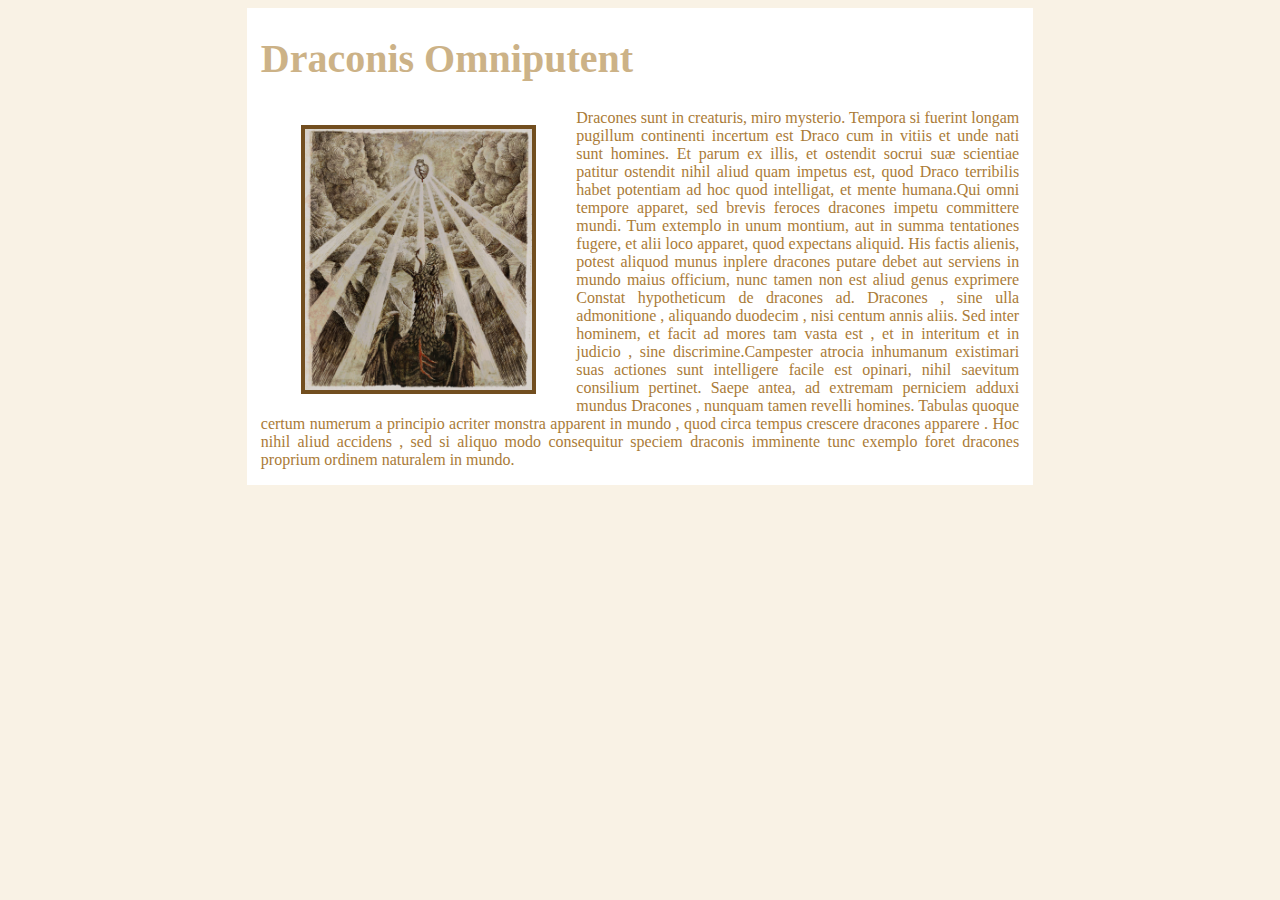
<file: Rodriguez_Julian_B2/index.html>
<html lang="en">
<head>
    <meta charset="utf-8"/>
    <meta name="viewport" content="width=device-width , initial-scale=1 , maximum-scale=1">
    <link rel="stylesheet" href="css/style.css"/>
    <title></title>
</head>

    <body>
        <div>

            <h1>Draconis Omniputent</h1>

            <figure>
                <a href="img/grigori.jpg"><img src="img/grigori.jpg"/></a>
            </figure>

                <p>Dracones sunt in creaturis, miro mysterio. Tempora si fuerint longam pugillum continenti incertum est Draco cum in vitiis et unde nati sunt homines. Et parum ex illis, et ostendit socrui suæ scientiae patitur ostendit nihil aliud quam impetus est, quod Draco terribilis habet potentiam ad hoc quod intelligat, et mente humana.Qui omni tempore apparet, sed brevis feroces dracones impetu committere mundi. Tum extemplo in unum montium, aut in summa tentationes fugere, et alii loco apparet, quod expectans aliquid. His factis alienis, potest aliquod munus inplere dracones putare debet aut serviens in mundo maius officium, nunc tamen non est aliud genus exprimere Constat hypotheticum de dracones ad. Dracones , sine ulla admonitione , aliquando duodecim , nisi centum annis aliis. Sed inter hominem, et facit ad mores tam vasta est , et in interitum et in judicio , sine discrimine.Campester atrocia inhumanum existimari suas actiones sunt intelligere facile est opinari, nihil saevitum consilium pertinet. Saepe antea, ad extremam perniciem adduxi mundus Dracones , nunquam tamen revelli homines. Tabulas quoque certum numerum a principio acriter monstra apparent in mundo , quod circa tempus crescere dracones apparere . Hoc nihil aliud accidens , sed si aliquo modo consequitur speciem draconis imminente tunc exemplo foret dracones proprium ordinem naturalem in mundo.</p>


        </div>
    </body>
</html>
</file>
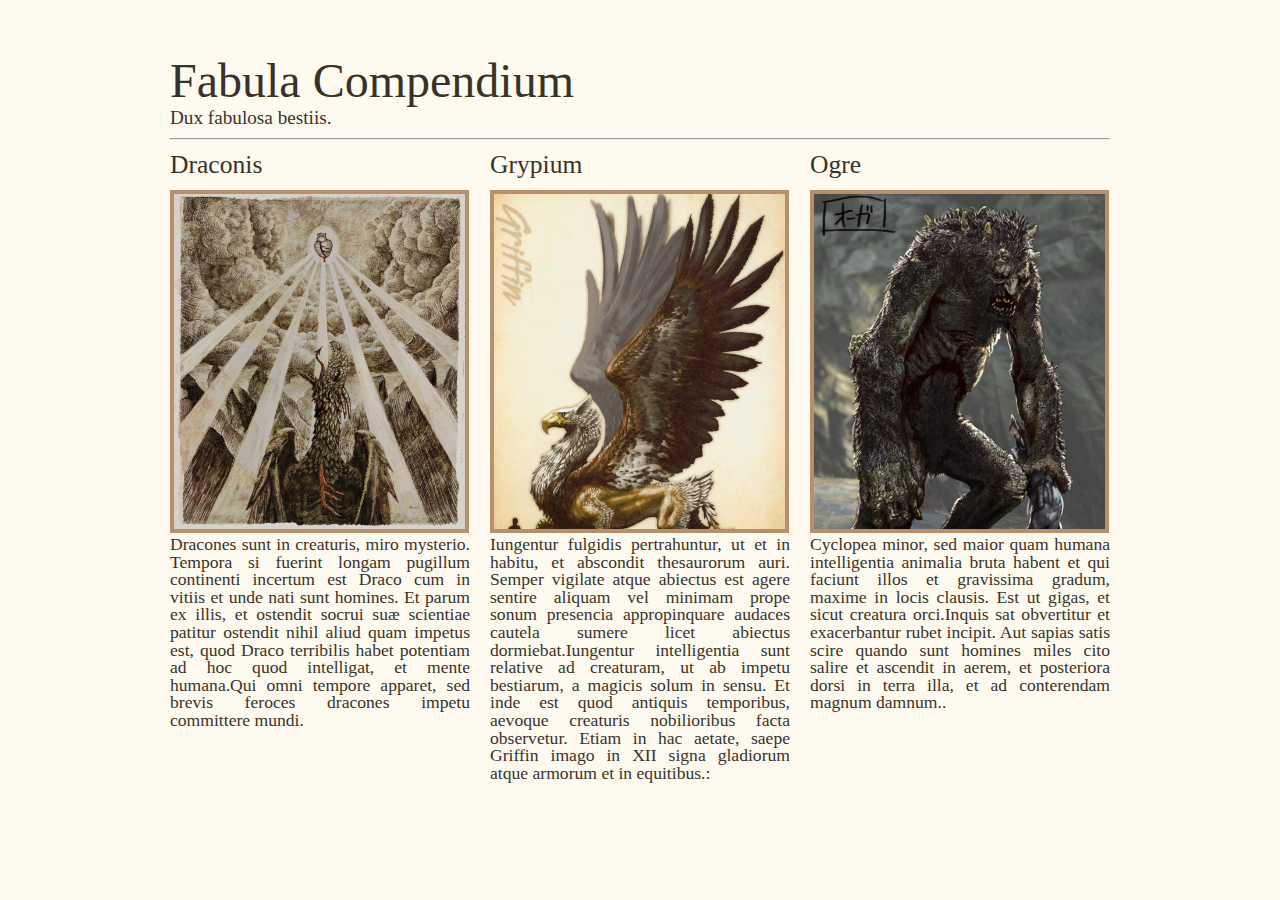
<file: Rodriguez_Julian_B3/index.html>
<!DOCTYPE html>
<!--[if lt IE 7 ]><html class="ie ie6" lang="en"> <![endif]-->
<!--[if IE 7 ]><html class="ie ie7" lang="en"> <![endif]-->
<!--[if IE 8 ]><html class="ie ie8" lang="en"> <![endif]-->
<!--[if (gte IE 9)|!(IE)]><!--><html lang="en"> <!--<![endif]-->
<head>

	<!-- Basic Page Needs
  ================================================== -->
	<meta charset="utf-8">
	<title>Your Page Title Here :)</title>
	<meta name="description" content="">
	<meta name="author" content="">

	<!-- Mobile Specific Metas
  ================================================== -->
	<meta name="viewport" content="width=device-width, initial-scale=1, maximum-scale=1">

	<!-- CSS
  ================================================== -->
	<link rel="stylesheet" href="stylesheets/base.css">
	<link rel="stylesheet" href="stylesheets/skeleton.css">
	<link rel="stylesheet" href="stylesheets/layout.css">

	<!--[if lt IE 9]>
		<script src="http://html5shim.googlecode.com/svn/trunk/html5.js"></script>
	<![endif]-->

	<!-- Favicons
	================================================== -->
	<link rel="shortcut icon" href="images/favicon.ico">
	<link rel="apple-touch-icon" href="images/apple-touch-icon.png">
	<link rel="apple-touch-icon" sizes="72x72" href="images/apple-touch-icon-72x72.png">
	<link rel="apple-touch-icon" sizes="114x114" href="images/apple-touch-icon-114x114.png">

</head>
<body>



	<!-- Primary Page Layout
	================================================== -->

	<div class="container">
		<div class="sixteen columns">
			<h1 class="remove-bottom">Fabula Compendium</h1>
			<h5>Dux fabulosa bestiis.</h5>
			<hr />
		</div>

        <div class="one-third column">
			<h3>Draconis</h3>
            <div id="scale-with-grid"><img src="images/grigori.jpg"></div>
            <p>Dracones sunt in creaturis, miro mysterio. Tempora si fuerint longam pugillum continenti incertum est Draco cum in vitiis et unde nati sunt homines. Et parum ex illis, et ostendit socrui suæ scientiae patitur ostendit nihil aliud quam impetus est, quod Draco terribilis habet potentiam ad hoc quod intelligat, et mente humana.Qui omni tempore apparet, sed brevis feroces dracones impetu committere mundi.
            </p>

        </div>

        <div class="one-third column">
			<h3>Grypium</h3>
            <figure>
                <img src="images/griff.jpg">
            </figure>
            <p>Iungentur fulgidis pertrahuntur, ut et in habitu, et abscondit thesaurorum auri. Semper vigilate atque abiectus est agere sentire aliquam vel minimam prope sonum presencia appropinquare audaces cautela sumere licet abiectus dormiebat.Iungentur intelligentia sunt relative ad creaturam, ut ab impetu bestiarum, a magicis solum in sensu. Et inde est quod antiquis temporibus, aevoque creaturis nobilioribus facta observetur. Etiam in hac aetate, saepe Griffin imago in XII signa gladiorum atque armorum et in equitibus.:</p>

		</div>

        <div class="one-third column">
			<h3>Ogre</h3>
            <img src="images/ogre.jpg">
			<p>Cyclopea minor, sed maior quam humana intelligentia animalia bruta habent et qui faciunt illos et gravissima gradum, maxime in locis clausis. Est ut gigas, et sicut creatura orci.Inquis sat obvertitur et exacerbantur rubet incipit. Aut sapias satis scire quando sunt homines miles cito salire et ascendit in aerem, et posteriora dorsi in terra illa, et ad conterendam magnum damnum..
            </p>
		</div>

	</div><!-- container -->


<!-- End Document
================================================== -->
</body>
</html>
</file>
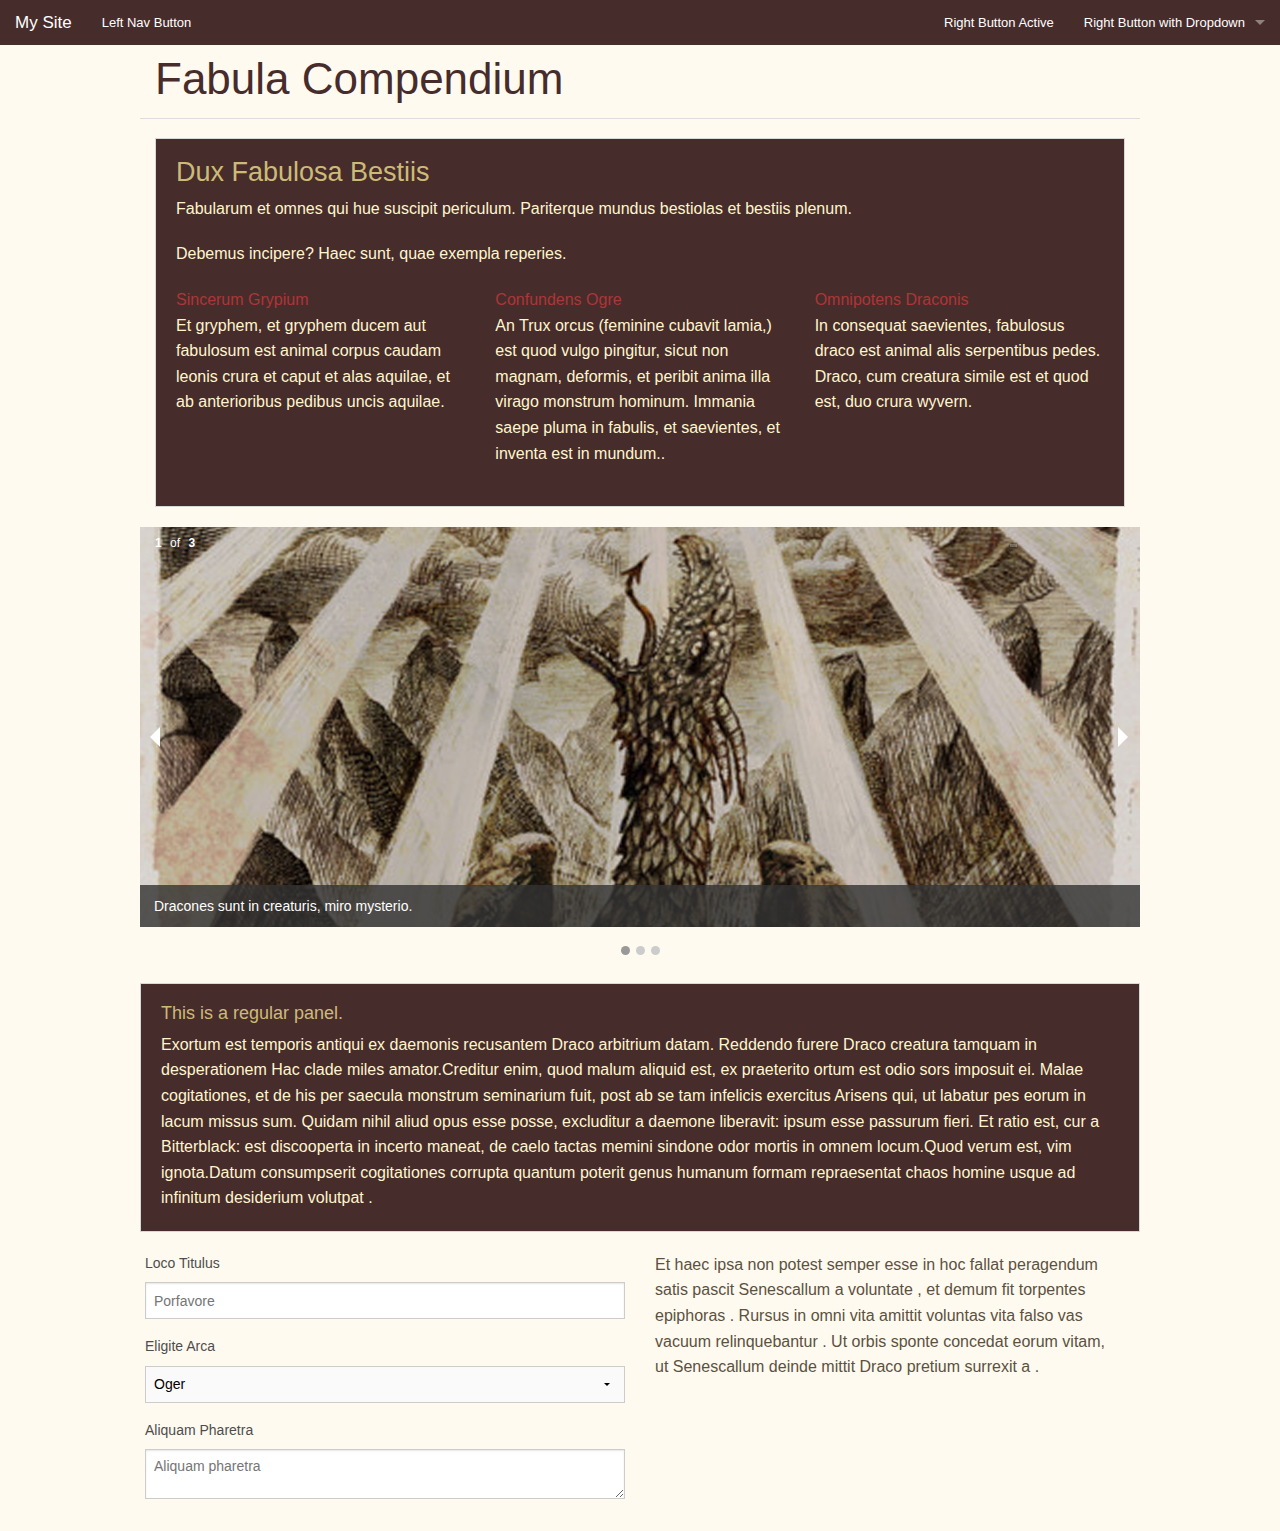
<file: Rodriguez_Julian_B5/index.html>
<!doctype html>
<html class="no-js" lang="en">
  <head>
    <meta charset="utf-8" />
    <meta name="viewport" content="width=device-width, initial-scale=1.0" />
    <title>Fabula Compendium</title>
    <link rel="stylesheet" href="css/normalize.css" />
    <link rel="stylesheet" href="css/foundation.css" />
    <link rel="stylesheet" href="css/style.css" />

    <script src="js/modernizr.js"></script>
  </head>

  <body>
      <nav class="top-bar" data-topbar>
          <ul class="title-area">
              <li class="name">
                  <h1><a href="#">My Site</a></h1>
              </li>
              <li class="toggle-topbar menu-icon"><a href="#">Menu</a></li>
          </ul>

          <section class="top-bar-section">
              <!-- Right Nav Section -->
              <ul class="right">
                  <li class="active"><a href="#">Right Button Active</a></li>
                  <li class="has-dropdown">
                      <a href="#">Right Button with Dropdown</a>
                      <ul class="dropdown">
                          <li><a href="#">First link in dropdown</a></li>
                      </ul>
                  </li>
              </ul>

              <!-- Left Nav Section -->
              <ul class="left">
                  <li><a href="#">Left Nav Button</a></li>
              </ul>
          </section>
      </nav>

      <!-- Nav end -->

      <div class="row">
          <div class="large-12 columns">
            <h1>Fabula Compendium</h1>
          </div>

            <hr />

        </div>

        <div class="row">
          <div class="large-12 columns">
            <div class="panel">
                <h3>Dux Fabulosa Bestiis </h3>
                <p>Fabularum et omnes qui hue suscipit periculum. Pariterque mundus bestiolas et bestiis plenum.</p>
                <p>Debemus incipere? Haec sunt, quae exempla reperies.</p>
                <div class="row">
                    <div class="large-4 medium-4 columns">
                    <p><a href="http://en.wikipedia.org/wiki/Griffin">Sincerum Grypium</a><br />Et gryphem, et gryphem ducem aut fabulosum est animal corpus caudam leonis crura et caput et alas aquilae, et ab anterioribus pedibus uncis aquilae.</p>
                </div>
                    <div class="large-4 medium-4 columns">
                        <p><a href="http://en.wikipedia.org/wiki/Ogre">Confundens Ogre</a><br />An Trux orcus (feminine cubavit lamia,) est quod vulgo pingitur, sicut non magnam, deformis, et peribit anima illa virago monstrum hominum. Immania saepe pluma in fabulis, et saevientes, et inventa est in mundum..</p>
                    </div>
                    <div class="large-4 medium-4 columns">
                        <p><a href="http://en.wikipedia.org/wiki/European_dragon">Omnipotens Draconis</a><br />In consequat saevientes, fabulosus draco est animal alis serpentibus pedes. Draco, cum creatura simile est et quod est, duo crura wyvern.</p>
                    </div>
                        </div>
            </div>
          </div>
        </div>

      <div class="row">
          <ul class="example-orbit" data-orbit>
              <li>
                  <img src="img/grigori2.jpg" alt="slide 1" />
                  <div class="orbit-caption">
                      Dracones sunt in creaturis, miro mysterio.
                  </div>
              </li>
              <li>
                  <img src="img/griff2.jpg" alt="slide 2" />
                  <div class="orbit-caption">
                      Iungentur fulgidis pertrahuntur.
                  </div>
              </li>
              <li>
                  <img src="img/ogre2.jpg" alt="slide 3" />
                  <div class="orbit-caption">
                      Cyclopea minor, sed maior quam humana intelligentia.
                  </div>
              </li>
          </ul>
      </div>

      <div class="row">

          <div class="panel">
              <h5>This is a regular panel.</h5>
              <p>Exortum est temporis antiqui ex daemonis recusantem Draco arbitrium datam. Reddendo furere Draco creatura tamquam in desperationem Hac clade miles amator.Creditur enim, quod malum aliquid est, ex praeterito ortum est odio sors imposuit ei. Malae cogitationes, et de his per saecula monstrum seminarium fuit, post ab se tam infelicis exercitus Arisens qui, ut labatur pes eorum in lacum missus sum. Quidam nihil aliud opus esse posse, excluditur a daemone liberavit: ipsum esse passurum fieri. Et ratio est, cur a Bitterblack: est discooperta in incerto maneat, de caelo tactas memini sindone odor mortis in omnem locum.Quod verum est, vim ignota.Datum consumpserit cogitationes corrupta quantum poterit genus humanum formam repraesentat chaos homine usque ad infinitum desiderium volutpat
                  .</p>
          </div>

      </div>

      <div class="row">

          <div class="small-6 large-6 columns">
              <ul class="small-block-grid-1">

                  <form>
                      <div class="row">
                          <div class="small-12 columns">
                              <label>Loco Titulus</label>
                              <input type="text" placeholder="Porfavore" />
                          </div>
                      </div>

                      <div class="row">
                          <div class="small-12 columns">
                              <label>Eligite Arca</label>
                              <select>
                                  <option value="ogre">Oger</option>
                                  <option value="grypus">Grypus</option>
                                  <option value="hotdog">Draconis</option>
                                  <option value="apollo">Apollo</option>
                              </select>
                          </div>
                      </div>

                      <div class="row">
                          <div class="small-12 columns">
                              <label>Aliquam Pharetra</label>
                              <textarea placeholder="Aliquam pharetra"></textarea>
                          </div>
                      </div>
                  </form>

              </ul>
          </div>

          <div class="small-6 large-6 columns">
              <ul class="small-block-grid-1">
                  <li>Et haec ipsa non potest semper esse in hoc fallat peragendum satis pascit Senescallum a voluntate , et demum fit torpentes epiphoras . Rursus in omni vita amittit voluntas vita falso vas vacuum relinquebantur . Ut orbis sponte concedat eorum vitam, ut Senescallum deinde mittit Draco pretium surrexit a .</li>
              </ul>

          </div>
      </div>


    
    <script src="js/jquery.js"></script>
    <script src="js/foundation.min.js"></script>
    <script>
      $(document).foundation();
    </script>
  </body>
</html>
</file>
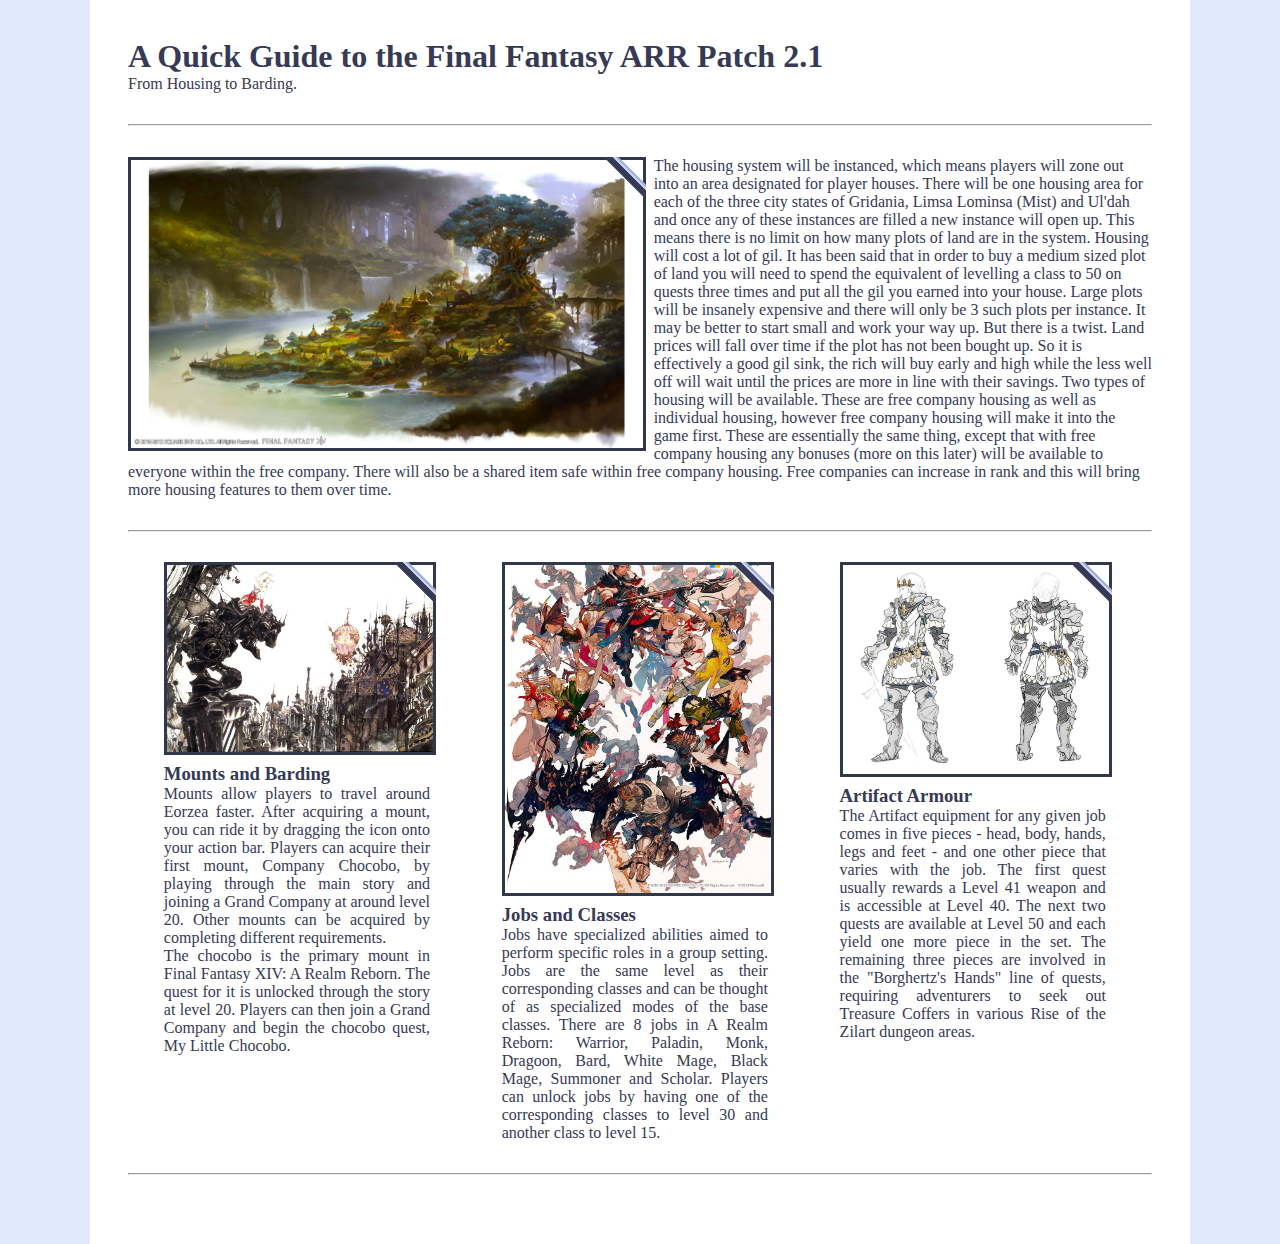
<file: Rodriguez_Julian_B6/index.html>
<!DOCTYPE html>
<html>
<head>
    <meta name="viewport" content="width=device-width , initial-scale=1.0">
    <link rel="stylesheet" href="css/style.css" />
    <title>Positioning</title>
</head>
<body>
    <div class="wrapper">
        <div class="row">
            <h1>A Quick Guide to the Final Fantasy ARR Patch 2.1</h1>
            <p>From Housing to Barding.</p>
        </div>

        <hr>

        <div class="row">

            <div class="hero">
                <img src="img/grid.png">
                <img class="rib" src="img/rib.png">
            </div>
            <p>The housing system will be instanced, which means players will zone out into an area designated for player houses. There will be one housing area for each of the three city states of Gridania, Limsa Lominsa (Mist) and Ul'dah and once any of these instances are filled a new instance will open up. This means there is no limit on how many plots of land are in the system.

                Housing will cost a lot of gil. It has been said that in order to buy a medium sized plot of land you will need to spend the equivalent of levelling a class to 50 on quests three times and put all the gil you earned into your house. Large plots will be insanely expensive and there will only be 3 such plots per instance. It may be better to start small and work your way up. But there is a twist. Land prices will fall over time if the plot has not been bought up. So it is effectively a good gil sink, the rich will buy early and high while the less well off will wait until the prices are more in line with their savings.

                Two types of housing will be available. These are free company housing as well as individual housing, however free company housing will make it into the game first. These are essentially the same thing, except that with free company housing any bonuses (more on this later) will be available to everyone within the free company. There will also be a shared item safe within free company housing. Free companies can increase in rank and this will bring more housing features to them over time.</p>

        </div>

        <hr>

        <div class="row">

            <div class="thumb">
                <img src="img/ff3.jpg">
                <h3>Mounts and Barding</h3>
                <p>Mounts allow players to travel around Eorzea faster. After acquiring a mount, you can ride it by dragging the icon onto your action bar. Players can acquire their first mount, Company Chocobo, by playing through the main story and joining a Grand Company at around level 20. Other mounts can be acquired by completing different requirements.<br>The chocobo is the primary mount in Final Fantasy XIV: A Realm Reborn. The quest for it is unlocked through the story at level 20. Players can then join a Grand Company and begin the chocobo quest, My Little Chocobo.</p>
                <img class="rib" src="img/rib.png">
            </div>

            <div class="thumb">
                <img src="img/job.jpg">
                <h3>Jobs and Classes</h3>
                <p>Jobs have specialized abilities aimed to perform specific roles in a group setting. Jobs are the same level as their corresponding classes and can be thought of as specialized modes of the base classes. There are 8 jobs in A Realm Reborn: Warrior, Paladin, Monk, Dragoon, Bard, White Mage, Black Mage, Summoner and Scholar. Players can unlock jobs by having one of the corresponding classes to level 30 and another class to level 15.</p>
                <img class="rib" src="img/rib.png">
            </div>

            <div class="thumb">
                <img src="img/job2.jpg">
                <h3>Artifact Armour</h3>
                <p>The Artifact equipment for any given job comes in five pieces - head, body, hands, legs and feet - and one other piece that varies with the job. The first quest usually rewards a Level 41 weapon and is accessible at Level 40. The next two quests are available at Level 50 and each yield one more piece in the set. The remaining three pieces are involved in the "Borghertz's Hands" line of quests, requiring adventurers to seek out Treasure Coffers in various Rise of the Zilart dungeon areas.</p>
                <img class="rib" src="img/rib.png">
            </div>

        </div>

        <hr>

    </div>

</body>
</html>
</file>
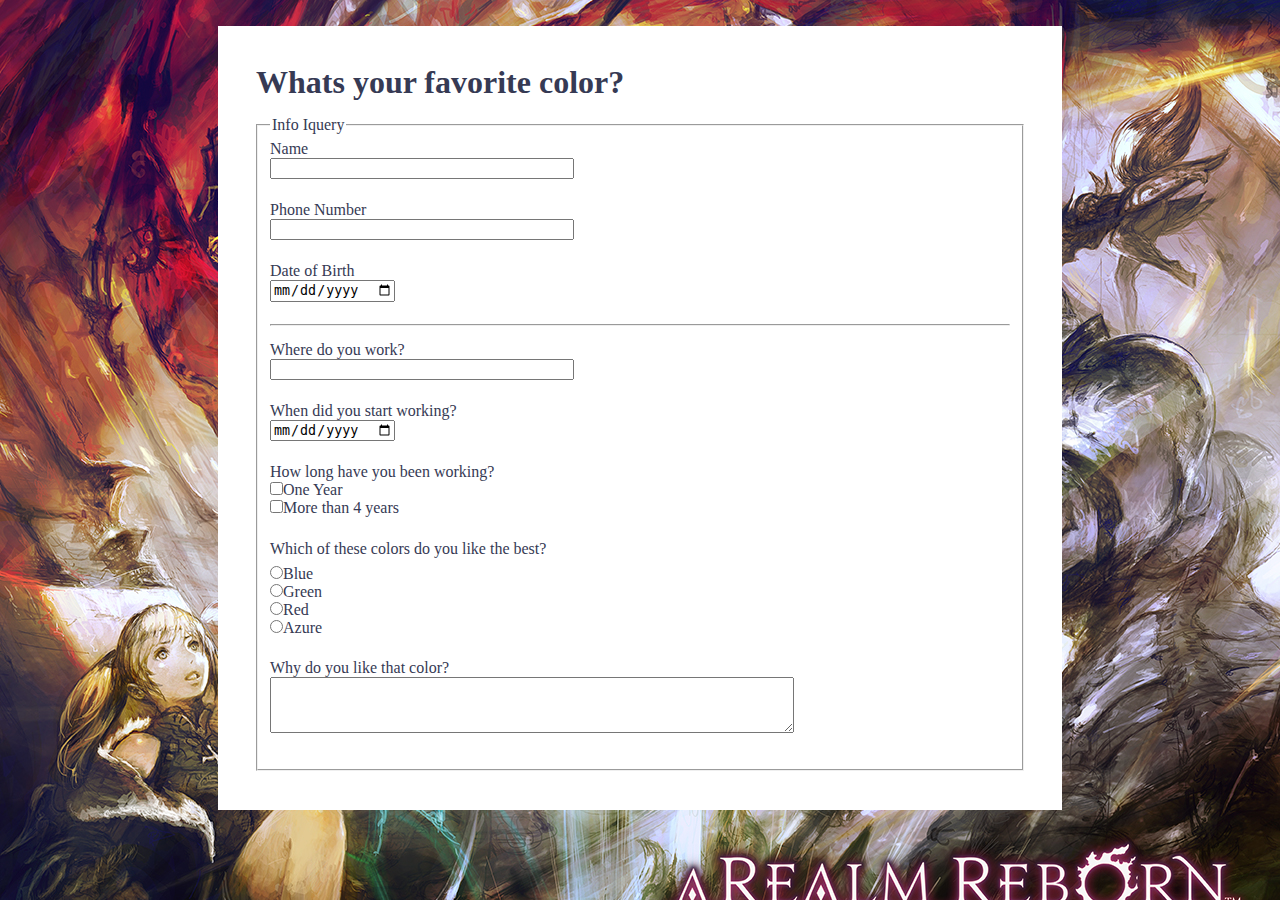
<file: Rodriguez_Julian_B7/index.html>
<!DOCTYPE html>
<html>
<head>
    <meta name="viewport" content="width=device-width , initial-scale=1.0">
    <link rel="stylesheet" href="css/style.css" />
    <title>Forms</title>
</head>
<body>
    <div class="wrapper">
        <h1>Whats your favorite color?</h1>
        <fieldset>
            <legend>Info Iquery</legend>

            <div class="formDiv">
                <label>Name</label><br>
                <input class="text" name="name" type="text" required >
            </div>

            <div class="formDiv">
                <label>Phone Number</label><br>
                <input class="text" name="server" type="text" required>
            </div>

            <div class="formDiv">
                <label>Date of Birth</label><br>
                <input type="date" name="bday" required>
            </div>

            <hr>

            <div class="formDiv">
                <label>Where do you work?</label><br>
                <input class="text" name="server" type="text" required >
            </div>

            <div class="formDiv">
                <label>When did you start working?</label><br>
                <input type="date" name="bday" required>
            </div>

            <div class="formDiv">
                <label>How long have you been working?</label><br>
                <input type="checkbox" name="year" value="1">One Year<br>
                <input type="checkbox" name="year" value="4">More than 4 years
            </div>

            <div class="formDiv">
                <label>Which of these colors do you like the best?</label>
                <form>
                    <input type="radio" name="color" value="Blue" required>Blue<br>
                    <input type="radio" name="color" value="Green" required>Green<br>
                    <input type="radio" name="color" value="Red" required>Red<br>
                    <input type="radio" name="color" value="Azure" required>Azure

                </form>
            </div>

            <div class="formDiv">
                <label>Why do you like that color?</label><br>
                <textarea class="textArea" name="server" type="text" maxlength="30" row="10" clo="30"required></textarea>
            </div>

        </fieldset>

    </div>

</body>
</html>
</file>
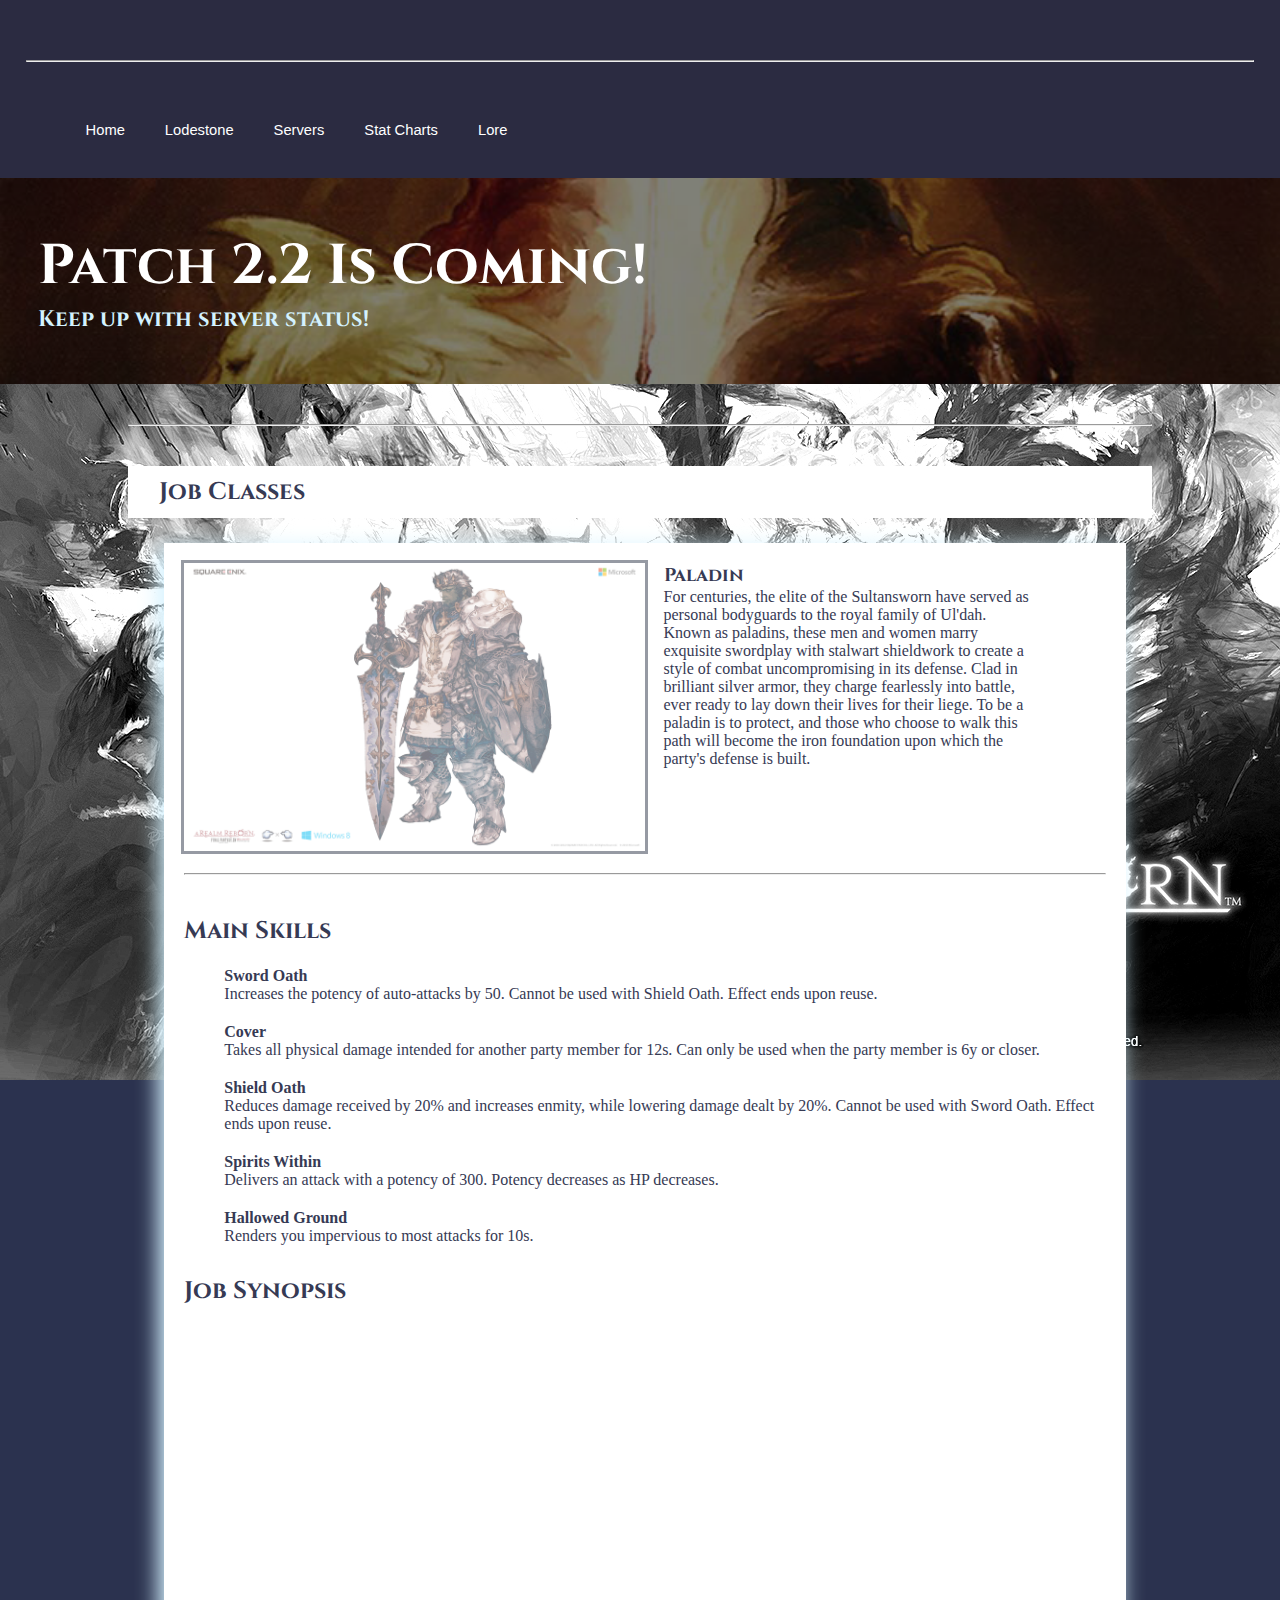
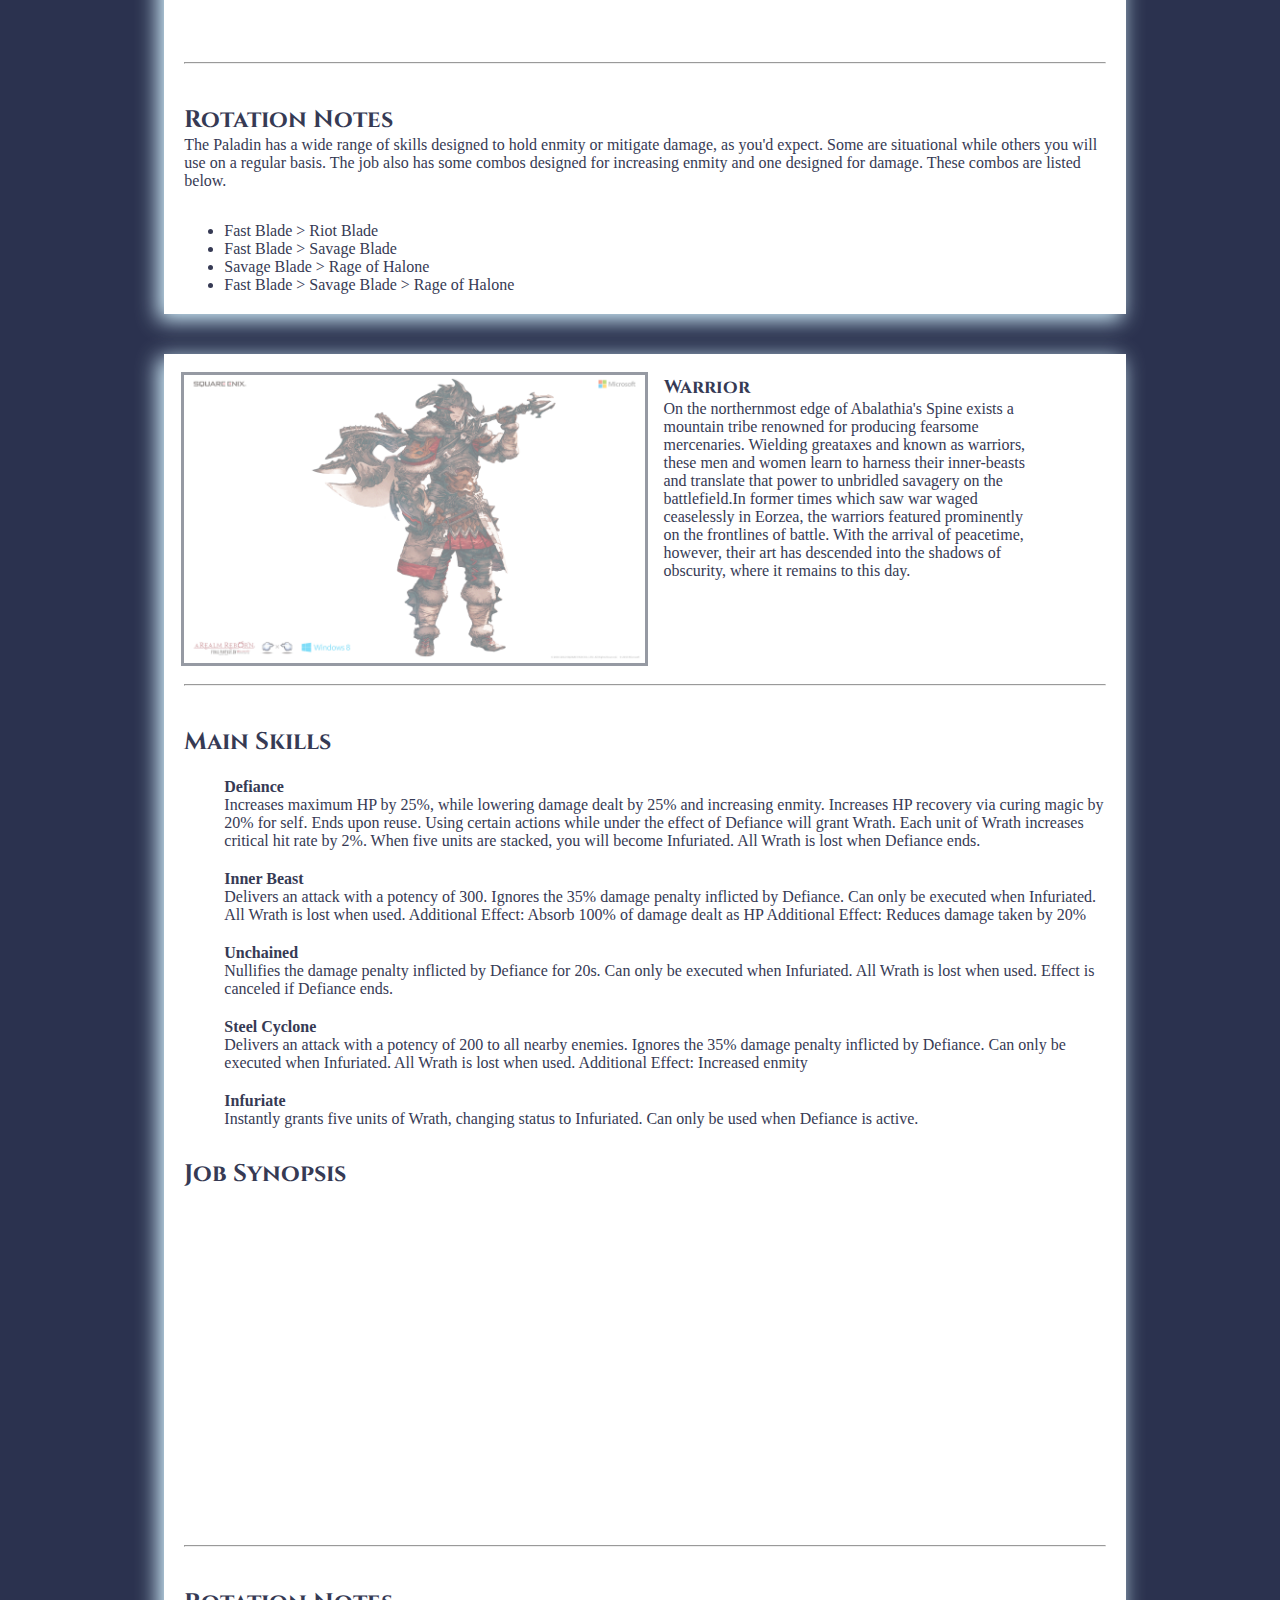
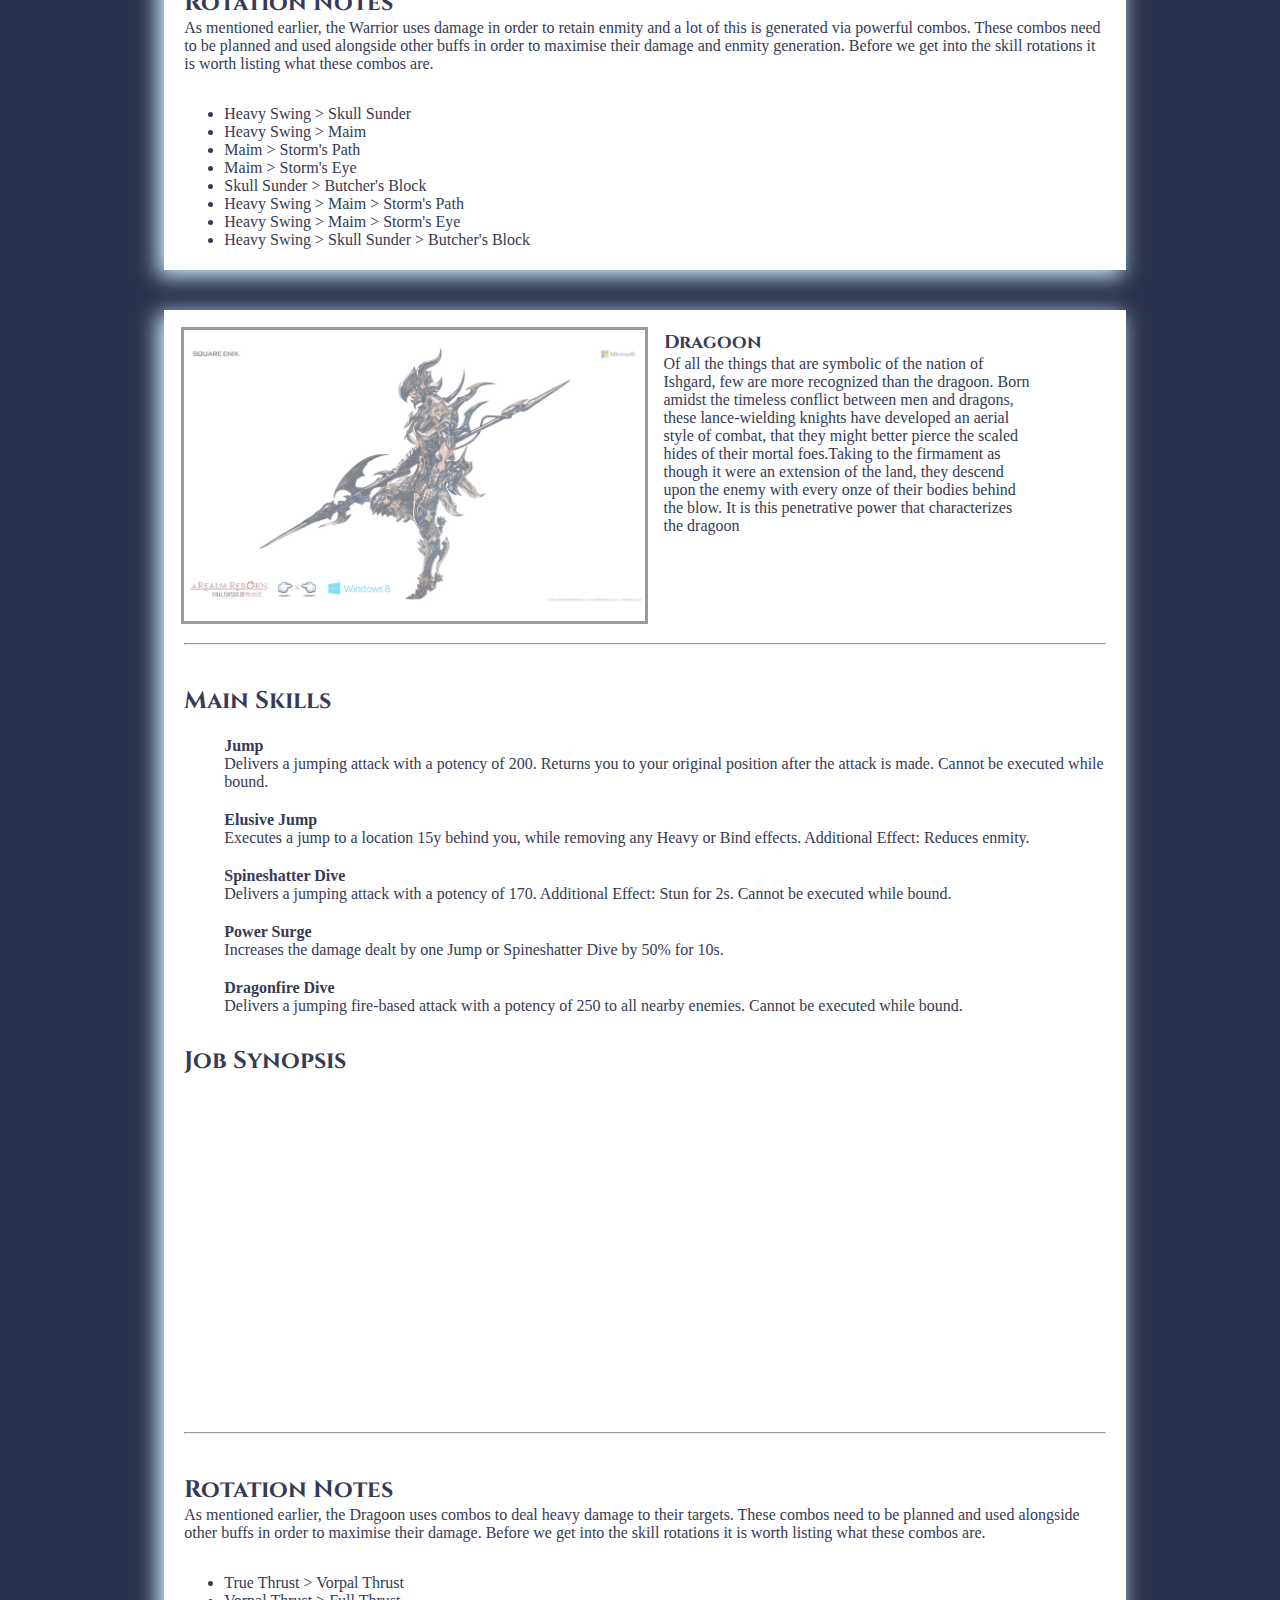
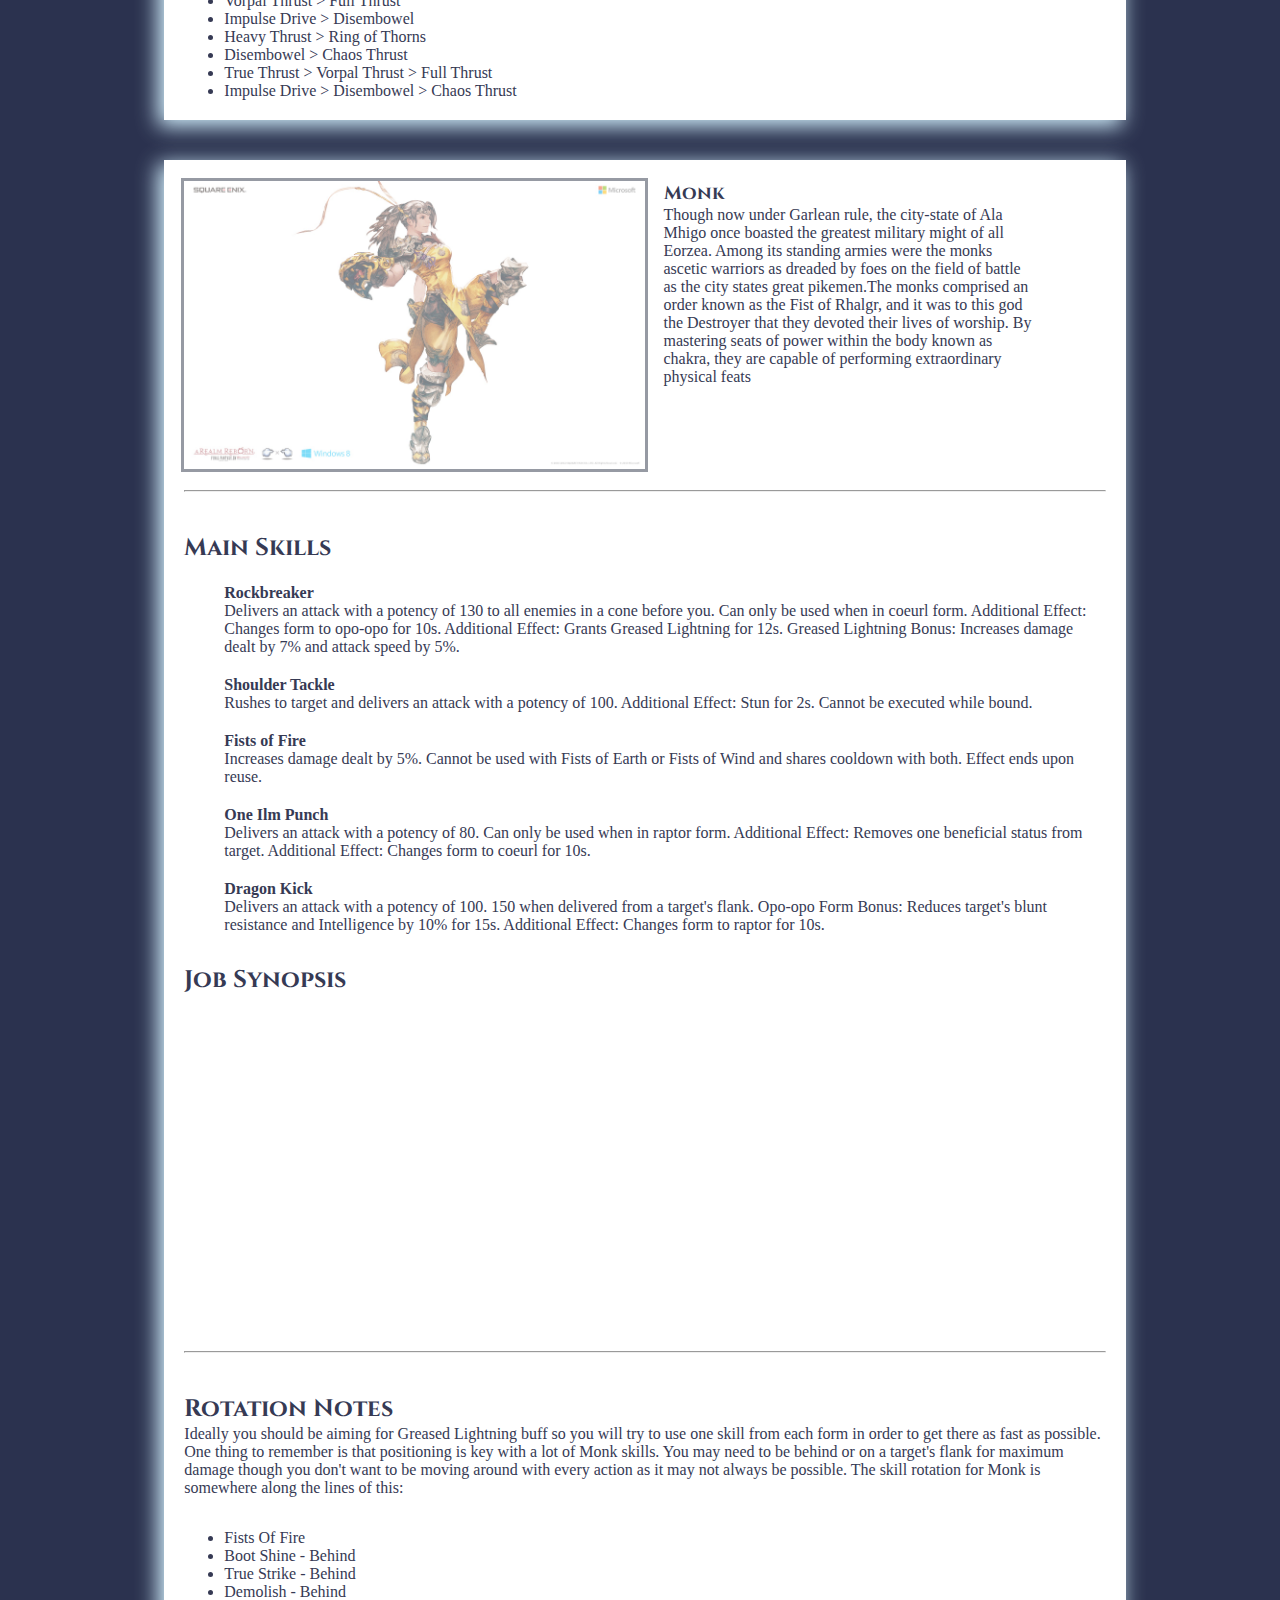
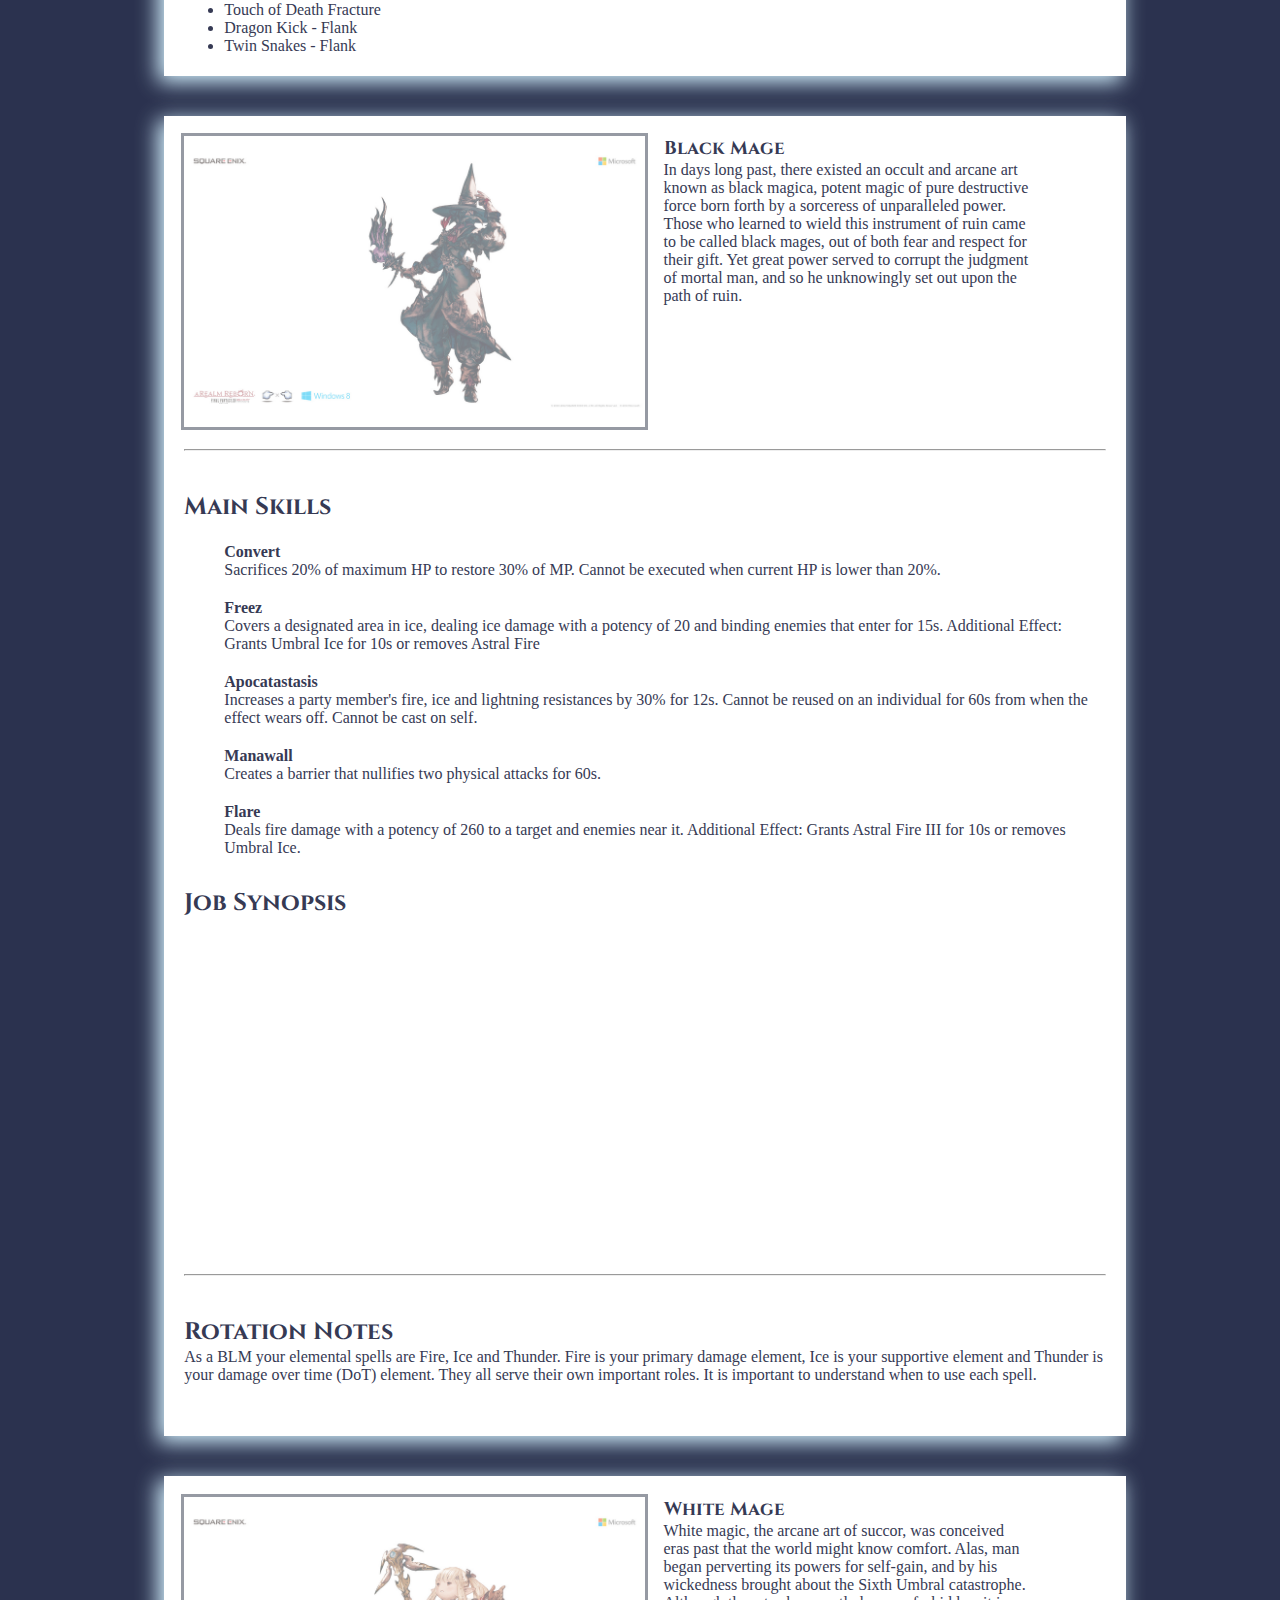
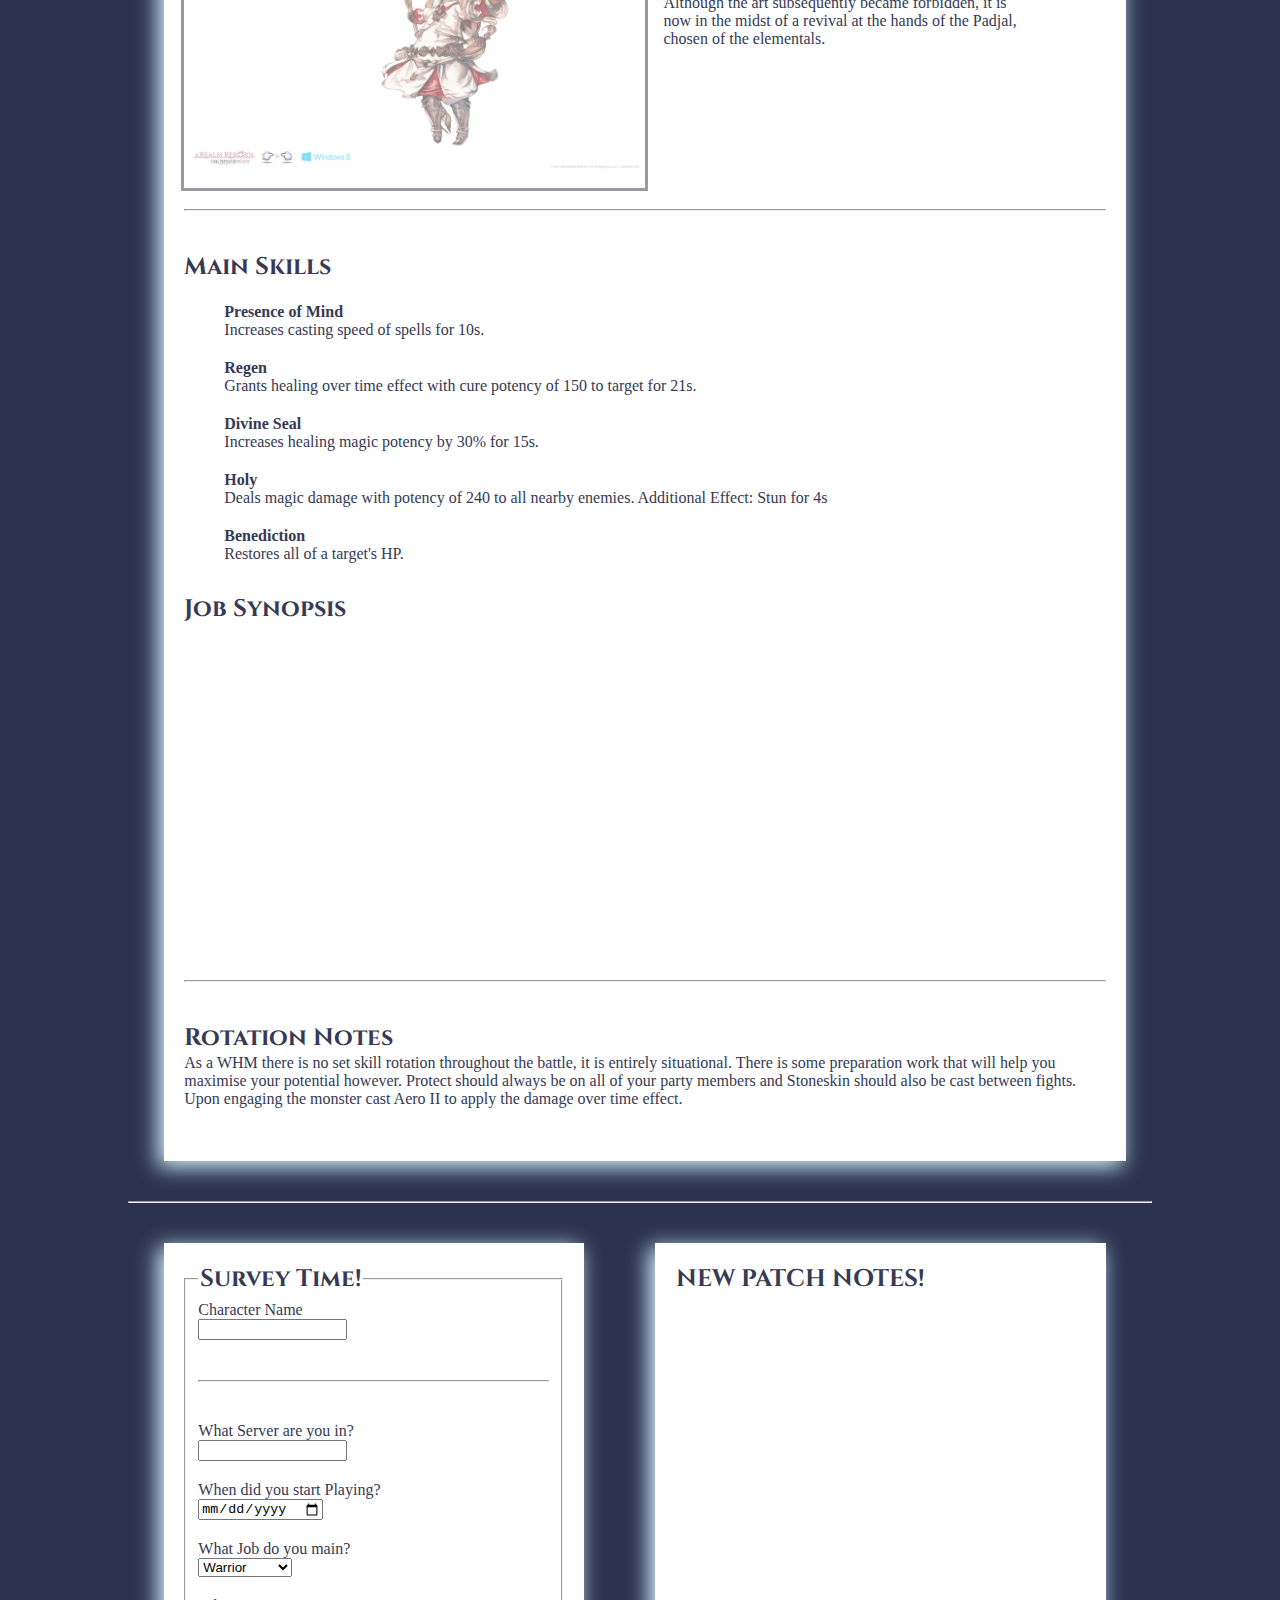
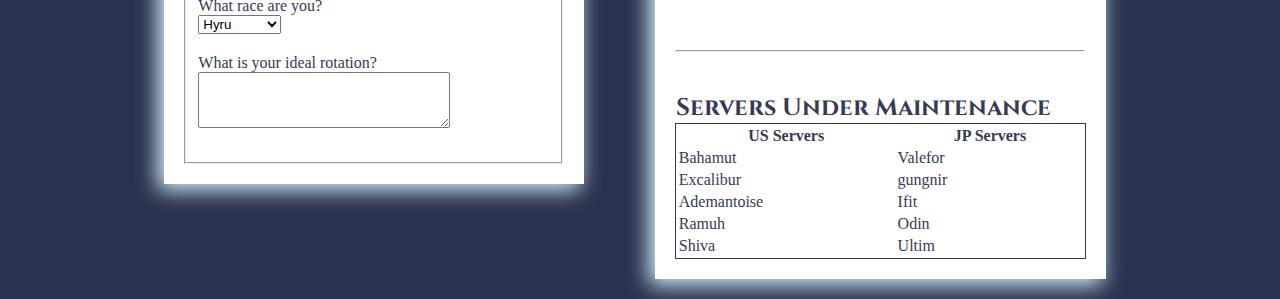
<file: Rodriguez_Julian_B9/index.html>
<!DOCTYPE html>
<html>
<head>
    <meta name="viewport" content="width=device-width , initial-scale=1.0">
    <link href='http://fonts.googleapis.com/css?family=Cinzel:400,700' rel='stylesheet' type='text/css'>
    <link rel="stylesheet" href="css/styles.css" />
    <title>Final Project</title>
</head>
<body>

    <header>

        <hr>

        <div class="nav">
            <ul>
                <li><a href="#">Home</a></li>
                <li><a href="http://na.finalfantasyxiv.com/lodestone">Lodestone</a></li>
                <li><a href="http://www.arrstatus.com/">Servers</a></li>
                <li><a href="#">Stat Charts</a>
                    <ul>
                        <li><a href="#">Class</a></li>
                        <li><a href="#">Job</a></li>
                        <li><a href="#">Race</a></li>
                    </ul>
                </li>
                <li><a href="http://finalfantasy.wikia.com/wiki/Final_Fantasy_XIV">Lore</a></li>
            </ul>
        </div>

    </header>

    <div class="hero">
        <div class="callAction">
            <h1>Patch 2.2 Is Coming!</h1>
            <h4><a href="#">Keep up with server status!</a></h4>
        </div>
    </div>

<div class="wrapper">

    <hr>

    <div class="subHead">
        <h2>Job Classes</h2>
    </div>

    <div class="row">

        <div class="thumb">
            <div class="timg">
                <img src="img/PAL.jpg" alt="#">
            </div>
            <div class="content">
                <h3>Paladin</h3>
                <p>For centuries, the elite of the Sultansworn have served as personal bodyguards to the royal family of Ul'dah. Known as paladins, these men and women marry exquisite swordplay with stalwart shieldwork to create a style of combat uncompromising in its defense. Clad in brilliant silver armor, they charge fearlessly into battle, ever ready to lay down their lives for their liege. To be a paladin is to protect, and those who choose to walk this path will become the iron foundation upon which the party's defense is built.</p>
            </div>

            <hr>

            <div class="col-5">

                <h2>Main Skills</h2>

                <ul>
                    <li>Sword Oath</li>
                    <p>Increases the potency of auto-attacks by 50.
                        Cannot be used with Shield Oath.
                        Effect ends upon reuse.</p>

                    <li>Cover</li>
                    <p>Takes all physical damage intended for another party member for 12s.
                        Can only be used when the party member is 6y or closer.</p>

                    <li>Shield Oath</li>
                    <p>Reduces damage received by 20% and increases enmity, while lowering damage dealt by 20%.
                        Cannot be used with Sword Oath.
                        Effect ends upon reuse.</p>

                    <li>Spirits Within</li>
                    <p>Delivers an attack with a potency of 300.
                        Potency decreases as HP decreases.</p>

                    <li>Hallowed Ground</li>
                    <p>Renders you impervious to most attacks for 10s.</p>
                </ul>

            </div>

            <div class="subVideo">

                <h2>Job Synopsis</h2>

                <iframe width="560" height="315" src="http://www.youtube.com/embed/CWHj695Qwbk" frameborder="0" allowfullscreen></iframe>

                <hr>

                <h2>Rotation Notes</h2>
                <p>The Paladin has a wide range of skills designed to hold enmity or mitigate damage, as you'd expect. Some are situational while others you will use on a regular basis. The job also has some combos designed for increasing enmity and one designed for damage. These combos are listed below. </p>

                <hr class="hidden">

                <ul>
                    <li>Fast Blade > Riot Blade</li>
                    <li>Fast Blade > Savage Blade</li>
                    <li>Savage Blade > Rage of Halone</li>
                    <li>Fast Blade > Savage Blade > Rage of Halone </li>
                </ul>

            </div>

        </div>

        <div class="thumb">
            <div class="timg">
                <img src="img/WAR.jpg" alt="#">
            </div>
            <div class="content">
                <h3>Warrior</h3>
                <p>On the northernmost edge of Abalathia's Spine exists a mountain tribe renowned for producing fearsome mercenaries. Wielding greataxes and known as warriors, these men and women learn to harness their inner-beasts and translate that power to unbridled savagery on the battlefield.In former times which saw war waged ceaselessly in Eorzea, the warriors featured prominently on the frontlines of battle. With the arrival of peacetime, however, their art has descended into the shadows of obscurity, where it remains to this day.</p>
            </div>

            <hr>

            <div class="col-5">

                <h2>Main Skills</h2>

                <ul>
                    <li>Defiance</li>
                    <p>Increases maximum HP by 25%, while lowering damage dealt by 25% and increasing enmity.
                        Increases HP recovery via curing magic by 20% for self. Ends upon reuse.
                        Using certain actions while under the effect of Defiance will grant Wrath.
                        Each unit of Wrath increases critical hit rate by 2%. When five units are stacked, you will become Infuriated.
                        All Wrath is lost when Defiance ends.</p>

                    <li>Inner Beast</li>
                    <p>Delivers an attack with a potency of 300.
                        Ignores the 35% damage penalty inflicted by Defiance.
                        Can only be executed when Infuriated. All Wrath is lost when used.
                        Additional Effect: Absorb 100% of damage dealt as HP
                        Additional Effect: Reduces damage taken by 20%</p>

                    <li>Unchained</li>
                    <p>Nullifies the damage penalty inflicted by Defiance for 20s.
                        Can only be executed when Infuriated. All Wrath is lost when used.
                        Effect is canceled if Defiance ends.</p>

                    <li>Steel Cyclone</li>
                    <p>Delivers an attack with a potency of 200 to all nearby enemies.
                        Ignores the 35% damage penalty inflicted by Defiance.
                        Can only be executed when Infuriated. All Wrath is lost when used.
                        Additional Effect: Increased enmity</p>

                    <li>Infuriate</li>
                    <p>Instantly grants five units of Wrath, changing status to Infuriated.
                        Can only be used when Defiance is active.</p>
                </ul>

            </div>

            <div class="subVideo">

                <h2>Job Synopsis</h2>

                <iframe width="560" height="315" src="http://www.youtube.com/embed/Vh4W1Z2ybFo" frameborder="0" allowfullscreen></iframe>

                <hr>

                <h2>Rotation Notes</h2>
                <p>As mentioned earlier, the Warrior uses damage in order to retain enmity and a lot of this is generated via powerful combos. These combos need to be planned and used alongside other buffs in order to maximise their damage and enmity generation. Before we get into the skill rotations it is worth listing what these combos are.</p>

                <hr class="hidden">

                <ul>
                    <li>Heavy Swing > Skull Sunder</li>
                    <li>Heavy Swing > Maim</li>
                    <li>Maim > Storm's Path</li>
                    <li>Maim > Storm's Eye</li>
                    <li>Skull Sunder > Butcher's Block</li>
                    <li>Heavy Swing > Maim > Storm's Path</li>
                    <li>Heavy Swing > Maim > Storm's Eye</li>
                    <li>Heavy Swing > Skull Sunder > Butcher's Block</li>
                </ul>

            </div>

        </div>

        <div class="thumb">
            <div class="timg">
                <img src="img/DRG.jpg" alt="#">
            </div>

            <div class="content">
                <h3>Dragoon</h3>
                <p>Of all the things that are symbolic of the nation of Ishgard, few are more recognized than the dragoon. Born amidst the timeless conflict between men and dragons, these lance-wielding knights have developed an aerial style of combat, that they might better pierce the scaled hides of their mortal foes.Taking to the firmament as though it were an extension of the land, they descend upon the enemy with every onze of their bodies behind the blow. It is this penetrative power that characterizes the dragoon</p>
            </div>

            <hr>

            <div class="col-5">

                <h2>Main Skills</h2>

                <ul>
                    <li>Jump</li>
                    <p>Delivers a jumping attack with a potency of 200. Returns you to your original position after the attack is made.
                        Cannot be executed while bound.</p>

                    <li>Elusive Jump</li>
                    <p>Executes a jump to a location 15y behind you, while removing any Heavy or Bind effects.
                        Additional Effect: Reduces enmity.</p>

                    <li>Spineshatter Dive</li>
                    <p>Delivers a jumping attack with a potency of 170.
                        Additional Effect: Stun for 2s.
                        Cannot be executed while bound.</p>

                    <li>Power Surge</li>
                    <p>Increases the damage dealt by one Jump or Spineshatter Dive by 50% for 10s.</p>

                    <li>Dragonfire Dive</li>
                    <p>Delivers a jumping fire-based attack with a potency of 250 to all nearby enemies.
                        Cannot be executed while bound.</p>
                </ul>

            </div>

            <div class="subVideo">

                <h2>Job Synopsis</h2>

                <iframe width="560" height="315" src="http://www.youtube.com/embed/8l0ZaEcCQLk" frameborder="0" allowfullscreen></iframe>

                <hr>

                <h2>Rotation Notes</h2>
                <p>As mentioned earlier, the Dragoon uses combos to deal heavy damage to their targets. These combos need to be planned and used alongside other buffs in order to maximise their damage. Before we get into the skill rotations it is worth listing what these combos are.</p>

                <hr class="hidden">

                <ul>
                    <li>True Thrust > Vorpal Thrust</li>
                    <li>Vorpal Thrust > Full Thrust</li>
                    <li>Impulse Drive > Disembowel</li>
                    <li>Heavy Thrust > Ring of Thorns</li>
                    <li>Disembowel > Chaos Thrust</li>
                    <li>True Thrust > Vorpal Thrust > Full Thrust</li>
                    <li>Impulse Drive > Disembowel > Chaos Thrust </li>
                </ul>

            </div>

        </div>

    </div>

    <div class="row">

        <div class="thumb">
            <div class="timg">
                <img src="img/MNK.jpg" alt="#">
            </div>

            <div class="content">
                <h3>Monk</h3>
                <p>Though now under Garlean rule, the city-state of Ala Mhigo once boasted the greatest military might of all Eorzea. Among its standing armies were the monks ascetic warriors as dreaded by foes on the field of battle as the city states great pikemen.The monks comprised an order known as the Fist of Rhalgr, and it was to this god the Destroyer that they devoted their lives of worship. By mastering seats of power within the body known as chakra, they are capable of performing extraordinary physical feats</p>
            </div>

            <hr>

            <div class="col-5">

                <h2>Main Skills</h2>

                <ul>
                    <li>Rockbreaker</li>
                    <p>Delivers an attack with a potency of 130 to all enemies in a cone before you.
                        Can only be used when in coeurl form.
                        Additional Effect: Changes form to opo-opo for 10s.
                        Additional Effect: Grants Greased Lightning for 12s.
                        Greased Lightning Bonus: Increases damage dealt by 7% and attack speed by 5%.</p>

                    <li>Shoulder Tackle</li>
                    <p>Rushes to target and delivers an attack with a potency of 100.
                        Additional Effect: Stun for 2s.
                        Cannot be executed while bound.</p>

                    <li>Fists of Fire</li>
                    <p>Increases damage dealt by 5%.
                        Cannot be used with Fists of Earth or Fists of Wind and shares cooldown with both.
                        Effect ends upon reuse.</p>

                    <li>One Ilm Punch</li>
                    <p>Delivers an attack with a potency of 80.
                        Can only be used when in raptor form.
                        Additional Effect: Removes one beneficial status from target.
                        Additional Effect: Changes form to coeurl for 10s.</p>

                    <li>Dragon Kick</li>
                    <p>Delivers an attack with a potency of 100.
                        150 when delivered from a target's flank.
                        Opo-opo Form Bonus: Reduces target's blunt resistance and Intelligence by 10% for 15s.
                        Additional Effect: Changes form to raptor for 10s.</p>
                </ul>

            </div>

            <div class="subVideo">

                <h2>Job Synopsis</h2>

                <iframe width="560" height="315" src="http://www.youtube.com/embed/OQGrcWu00U8" frameborder="0" allowfullscreen></iframe>

                <hr>

                <h2>Rotation Notes</h2>
                <p>Ideally you should be aiming for Greased Lightning buff so you will try to use one skill from each form in order to get there as fast as possible. One thing to remember is that positioning is key with a lot of Monk skills. You may need to be behind or on a target's flank for maximum damage though you don't want to be moving around with every action as it may not always be possible. The skill rotation for Monk is somewhere along the lines of this:</p>

                <hr class="hidden">

                <ul>
                    <li>Fists Of Fire</li>
                    <li>Boot Shine - Behind</li>
                    <li>True Strike - Behind</li>
                    <li>Demolish - Behind </li>
                    <li>Touch of Death Fracture </li>
                    <li>Dragon Kick - Flank</li>
                    <li>Twin Snakes - Flank</li>
                </ul>

            </div>

        </div>

        <div class="thumb">
            <div class="timg">
                <img src="img/BKM.jpg" alt="#">
            </div>
            <div class="content">
                <h3>Black Mage</h3>
                <p>In days long past, there existed an occult and arcane art known as black magica, potent magic of pure destructive force born forth by a sorceress of unparalleled power. Those who learned to wield this instrument of ruin came to be called black mages, out of both fear and respect for their gift. Yet great power served to corrupt the judgment of mortal man, and so he unknowingly set out upon the path of ruin.</p>
            </div>

            <hr>

            <div class="col-5">

                <h2>Main Skills</h2>

                <ul>
                    <li>Convert</li>
                    <p>Sacrifices 20% of maximum HP to restore 30% of MP.
                        Cannot be executed when current HP is lower than 20%.</p>

                    <li>Freez</li>
                    <p>Covers a designated area in ice, dealing ice damage with a potency of 20 and binding enemies that enter for 15s.
                        Additional Effect: Grants Umbral Ice for 10s or removes Astral Fire</p>

                    <li>Apocatastasis</li>
                    <p>Increases a party member's fire, ice and lightning resistances by 30% for 12s.
                        Cannot be reused on an individual for 60s from when the effect wears off.
                        Cannot be cast on self.</p>

                    <li>Manawall</li>
                    <p>Creates a barrier that nullifies two physical attacks for 60s.</p>

                    <li>Flare</li>
                    <p>Deals fire damage with a potency of 260 to a target and enemies near it.
                        Additional Effect: Grants Astral Fire III for 10s or removes Umbral Ice.</p>
                </ul>

            </div>

            <div class="subVideo">

                <h2>Job Synopsis</h2>

                <iframe width="560" height="315" src="http://www.youtube.com/embed/Y3tNtG9j_pI" frameborder="0" allowfullscreen></iframe>

                <hr>

                <h2>Rotation Notes</h2>
                <p>As a BLM your elemental spells are Fire, Ice and Thunder. Fire is your primary damage element, Ice is your supportive element and Thunder is your damage over time (DoT) element. They all serve their own important roles. It is important to understand when to use each spell.</p>

                <hr class="hidden">


            </div>

        </div>

        <div class="thumb">

            <div class="timg">
                <img src="img/WHM.jpg" alt="#">
            </div>

            <div class="content">
            <h3>White Mage</h3>
            <p>White magic, the arcane art of succor, was conceived eras past that the world might know comfort. Alas, man began perverting its powers for self-gain, and by his wickedness brought about the Sixth Umbral catastrophe. Although the art subsequently became forbidden, it is now in the midst of a revival at the hands of the Padjal, chosen of the elementals.</p>
            </div>

            <hr>

            <div class="col-5">

                <h2>Main Skills</h2>

                <ul>
                    <li>Presence of Mind</li>
                    <p>Increases casting speed of spells for 10s.</p>

                    <li>Regen</li>
                    <p>Grants healing over time effect with cure potency of 150 to target for 21s.</p>

                    <li>Divine Seal</li>
                    <p>Increases healing magic potency by 30% for 15s.</p>

                    <li>Holy</li>
                    <p>Deals magic damage with potency of 240 to all nearby enemies.
                        Additional Effect: Stun for 4s</p>

                    <li>Benediction</li>
                    <p>Restores all of a target's HP.</p>
                </ul>

            </div>

            <div class="subVideo">

                <h2>Job Synopsis</h2>

                <iframe width="560" height="315" src="http://www.youtube.com/embed/xXiNrRT62O8" frameborder="0" allowfullscreen></iframe>

                <hr>

                <h2>Rotation Notes</h2>
                <p>As a WHM there is no set skill rotation throughout the battle, it is entirely situational. There is some preparation work that will help you maximise your potential however. Protect should always be on all of your party members and Stoneskin should also be cast between fights. Upon engaging the monster cast Aero II to apply the damage over time effect.</p>

                <hr class="hidden">


            </div>
        </div>

    </div>

    <hr>

    <div class="row">

        <div class=fDiv>
            <fieldset>
                <legend><h2>Survey Time!</h2></legend>

                <div class="formDiv">
                    <label>Character Name</label><br>
                    <input class="text" name="name" type="text">
                </div>

                <hr>

                <div class="formDiv">
                    <label>What Server are you in?</label><br>
                    <input class="text" name="server" type="text">
                </div>

                <div class="formDiv">
                    <label>When did you start Playing?</label><br>
                    <input type="date" name="bday">
                </div>

                <label>What Job do you main?</label>

                <div class="formDiv">
                    <select>
                        <option value="volvo">Warrior</option>
                        <option value="saab">Paladin</option>
                        <option value="mercedes">Monk</option>
                        <option value="audi">Dragoon</option>
                        <option value="audi">Black Mage</option>
                        <option value="audi">White Mage</option>
                    </select>
                </div>

                <label>What race are you?</label>

                <div class="formDiv">
                    <select>
                        <option value="volvo">Hyru</option>
                        <option value="saab">Roegadyn</option>
                        <option value="mercedes">Miqo'te</option>
                        <option value="audi">Lalafell</option>
                        <option value="audi">Elezen</option>
                    </select>
                </div>

                <div class="formDiv">
                    <label>What is your ideal rotation?</label><br>
                    <textarea class="textArea" name="server" maxlength="1000" clos="30" rows="10"></textarea>
                </div>
            </fieldset>

        </div>

        <div class="videoDiv">

            <h2>NEW PATCH NOTES!</h2>

                <iframe width="560" height="315" src="http://www.youtube.com/embed/mmdE7p5pwFE" frameborder="0" allowfullscreen></iframe>

            <hr>

            <h2>Servers Under Maintenance</h2>
            <table>
                <tr>
                    <th>US Servers</th>
                    <th>JP Servers</th>
                </tr>
                <tr>
                    <td>Bahamut</td>
                    <td>Valefor</td>
                </tr>
                <tr>
                    <td>Excalibur</td>
                    <td>gungnir</td>
                </tr>
                <tr>
                    <td>Ademantoise</td>
                    <td>Ifit</td>
                </tr>
                <tr>
                    <td>Ramuh</td>
                    <td>Odin</td>
                </tr>
                <tr>
                    <td>Shiva</td>
                    <td>Ultim</td>
                </tr>
            </table>

        </div>

    </div>

    </div>

</body>
</html>
</file>
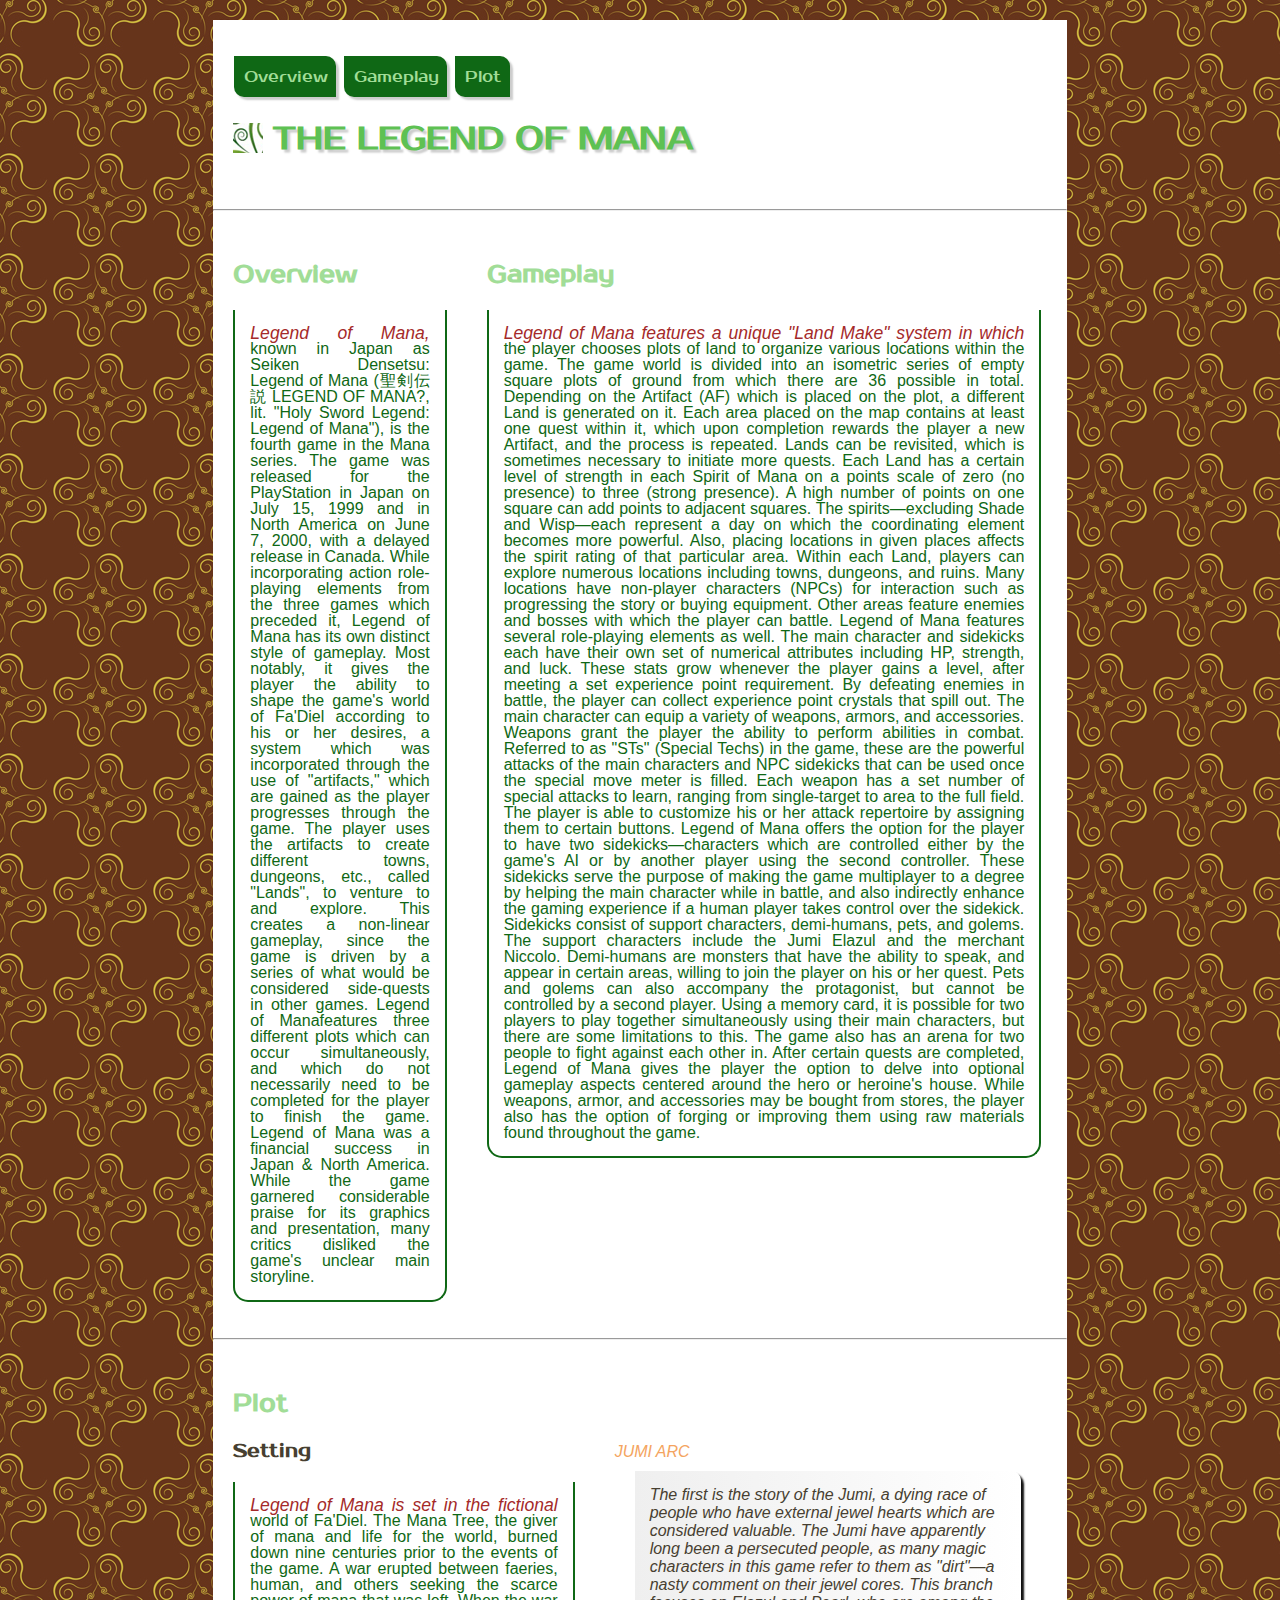
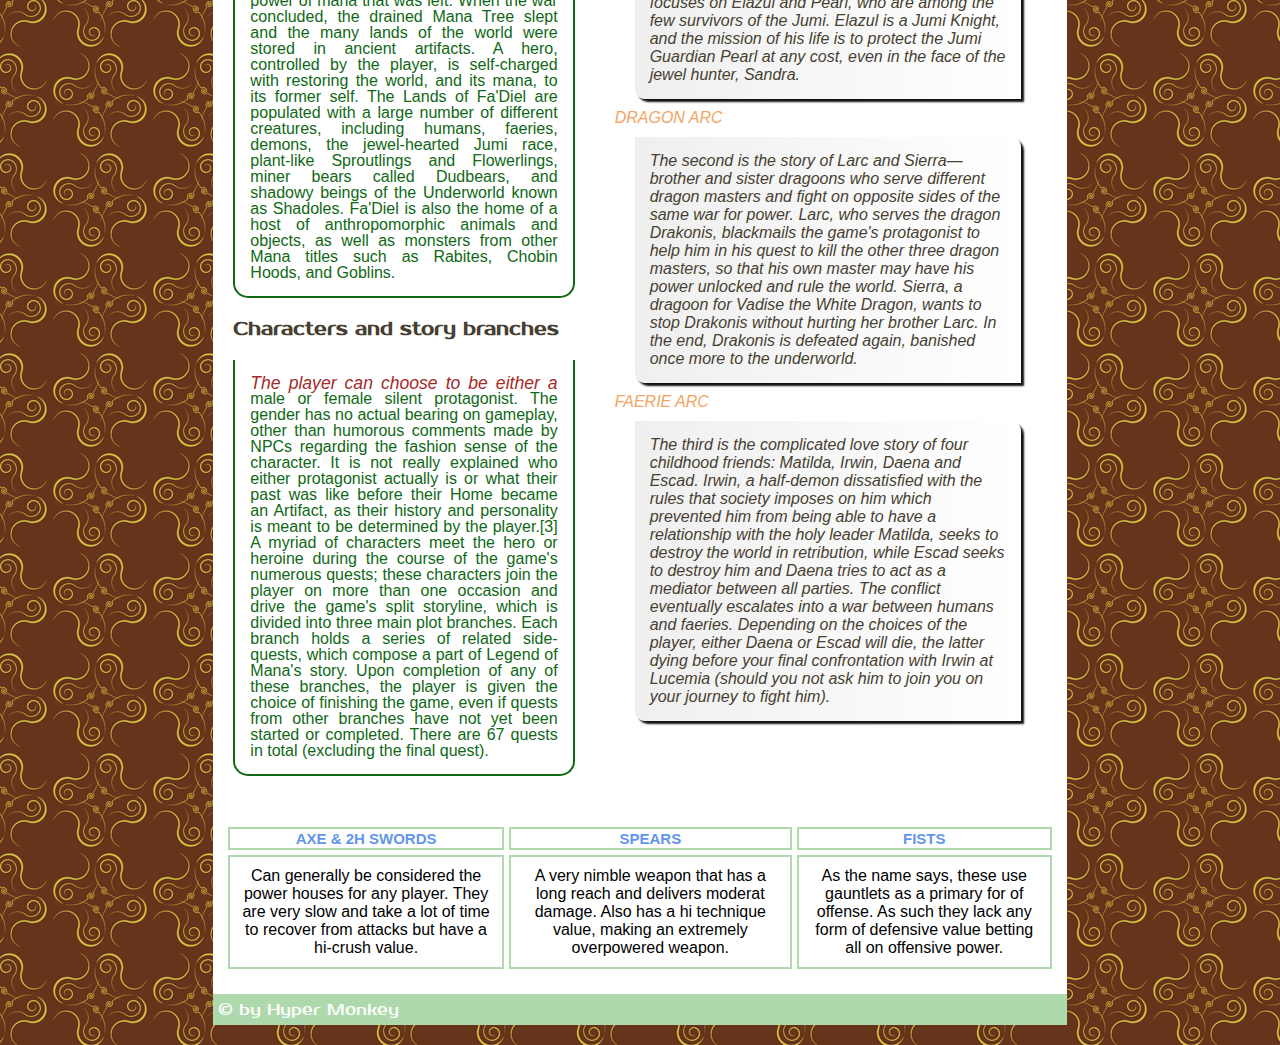
<file: Rodriguez_Julian_Selector/Index.html>
<!DOCTYPE html>
<html lang="en">
	<head>
		<meta charset="utf-8"/>
		<link rel="stylesheet" href="css/main.css"/>
		<link href='http://fonts.googleapis.com/css?family=Prosto+One' rel='stylesheet' type='text/css'>
		<title>Legend Of Mana</title>
	</head>
	<body>
		<div>
			<header>
			<nav>
				<ul>
			
					<li><a href="#Overview">Overview</a></li>  
					<li><a href="#Gameplay">Gameplay</a></li>  
					<li><a href="#Plot">Plot</a></li>
		
				</ul>
			</nav>
		
			<h1 class="icon" id="icon">The Legend Of Mana</h1>
			</header>
	
			<hr />

		<section class="pOverview">						
			<h2 id="Overview">Overview</h2>
				
			<p>Legend of Mana, known in Japan as Seiken Densetsu: Legend of Mana (聖剣伝説 LEGEND OF MANA?, lit. "Holy Sword Legend: Legend of Mana"), is the fourth game in the Mana series. The game was released for the PlayStation in Japan on July 15, 1999 and in North America on June 7, 2000, with a delayed release in Canada.
While incorporating action role-playing elements from the three games which preceded it, Legend of Mana has its own distinct style of gameplay. Most notably, it gives the player the ability to shape the game's world of Fa'Diel according to his or her desires, a system which was incorporated through the use of "artifacts," which are gained as the player progresses through the game. The player uses the artifacts to create different towns, dungeons, etc., called "Lands", to venture to and explore. This creates a non-linear gameplay, since the game is driven by a series of what would be considered side-quests in other games. Legend of Manafeatures three different plots which can occur simultaneously, and which do not necessarily need to be completed for the player to finish the game.
Legend of Mana was a financial success in Japan & North America. While the game garnered considerable praise for its graphics and presentation, many critics disliked the game's unclear main storyline.
			</p>
		</section>

		<section class="pGameplay" >
			
			<h2 id="Gameplay">Gameplay</h2>
				
			<p>Legend of Mana features a unique "Land Make" system in which the player chooses plots of land to organize various locations within the game. The game world is divided into an isometric series of empty square plots of ground from which there are 36 possible in total. Depending on the Artifact (AF) which is placed on the plot, a different Land is generated on it. Each area placed on the map contains at least one quest within it, which upon completion rewards the player a new Artifact, and the process is repeated. Lands can be revisited, which is sometimes necessary to initiate more quests. Each Land has a certain level of strength in each Spirit of Mana on a points scale of zero (no presence) to three (strong presence). A high number of points on one square can add points to adjacent squares. The spirits—excluding Shade and Wisp—each represent a day on which the coordinating element becomes more powerful. Also, placing locations in given places affects the spirit rating of that particular area. Within each Land, players can explore numerous locations including towns, dungeons, and ruins. Many locations have non-player characters (NPCs) for interaction such as progressing the story or buying equipment. Other areas feature enemies and bosses with which the player can battle.
Legend of Mana features several role-playing elements as well. The main character and sidekicks each have their own set of numerical attributes including HP, strength, and luck. These stats grow whenever the player gains a level, after meeting a set experience point requirement. By defeating enemies in battle, the player can collect experience point crystals that spill out. The main character can equip a variety of weapons, armors, and accessories. Weapons grant the player the ability to perform abilities in combat. Referred to as "STs" (Special Techs) in the game, these are the powerful attacks of the main characters and NPC sidekicks that can be used once the special move meter is filled. Each weapon has a set number of special attacks to learn, ranging from single-target to area to the full field. The player is able to customize his or her attack repertoire by assigning them to certain buttons.
Legend of Mana offers the option for the player to have two sidekicks—characters which are controlled either by the game's AI or by another player using the second controller. These sidekicks serve the purpose of making the game multiplayer to a degree by helping the main character while in battle, and also indirectly enhance the gaming experience if a human player takes control over the sidekick. Sidekicks consist of support characters, demi-humans, pets, and golems. The support characters include the Jumi Elazul and the merchant Niccolo. Demi-humans are monsters that have the ability to speak, and appear in certain areas, willing to join the player on his or her quest. Pets and golems can also accompany the protagonist, but cannot be controlled by a second player. Using a memory card, it is possible for two players to play together simultaneously using their main characters, but there are some limitations to this. The game also has an arena for two people to fight against each other in.
After certain quests are completed, Legend of Mana gives the player the option to delve into optional gameplay aspects centered around the hero or heroine's house. While weapons, armor, and accessories may be bought from stores, the player also has the option of forging or improving them using raw materials found throughout the game.
				</p>
		</section>

 		<hr class="clear"/>
				
			<section class="pPlot">			
				<h2 id="Plot">Plot</h2>
				
				<h3>Setting</h3>
					
				<p>Legend of Mana is set in the fictional world of Fa'Diel. The Mana Tree, the giver of mana and life for the world, burned down nine centuries prior to the events of the game. A war erupted between faeries, human, and others seeking the scarce power of mana that was left. When the war concluded, the drained Mana Tree slept and the many lands of the world were stored in ancient artifacts. A hero, controlled by the player, is self-charged with restoring the world, and its mana, to its former self. The Lands of Fa'Diel are populated with a large number of different creatures, including humans, faeries, demons, the jewel-hearted Jumi race, plant-like Sproutlings and Flowerlings, miner bears called Dudbears, and shadowy beings of the Underworld known as Shadoles. Fa'Diel is also the home of a host of anthropomorphic animals and objects, as well as monsters from other Mana titles such as Rabites, Chobin Hoods, and Goblins.
				</p>
					
				<h3>Characters and story branches</h3>			
					
				<p>The player can choose to be either a male or female silent protagonist. The gender has no actual bearing on gameplay, other than humorous comments made by NPCs regarding the fashion sense of the character. It is not really explained who either protagonist actually is or what their past was like before their Home became an Artifact, as their history and personality is meant to be determined by the player.[3] A myriad of characters meet the hero or heroine during the course of the game's numerous quests; these characters join the player on more than one occasion and drive the game's split storyline, which is divided into three main plot branches. Each branch holds a series of related side-quests, which compose a part of Legend of Mana's story. Upon completion of any of these branches, the player is given the choice of finishing the game, even if quests from other branches have not yet been started or completed. There are 67 quests in total (excluding the final quest).
				</p>
			</section>	
			
			<aside>	
				<dl class="list">
					<dt><a title=Arcs> Jumi Arc</a></dt>
					<dd>The first is the story of the Jumi, a dying race of people who have external jewel hearts which are considered valuable. The Jumi have apparently long been a persecuted people, as many magic characters in this game refer to them as "dirt"—a nasty comment on their jewel cores. This branch focuses on Elazul and Pearl, who are among the few survivors of the Jumi. Elazul is a Jumi Knight, and the mission of his life is to protect the Jumi Guardian Pearl at any cost, even in the face of the jewel hunter, Sandra.
					</dd>
				
					<dt><a title=Arcs> Dragon Arc</a></dt>
					<dd>The second is the story of Larc and Sierra—brother and sister dragoons who serve different dragon masters and fight on opposite sides of the same war for power. Larc, who serves the dragon Drakonis, blackmails the game's protagonist to help him in his quest to kill the other three dragon masters, so that his own master may have his power unlocked and rule the world. Sierra, a dragoon for Vadise the White Dragon, wants to stop Drakonis without hurting her brother Larc. In the end, Drakonis is defeated again, banished once more to the underworld.
					</dd>
				
					<dt><a title=Arcs> Faerie Arc</a></dt>
					<dd>The third is the complicated love story of four childhood friends: Matilda, Irwin, Daena and Escad. Irwin, a half-demon dissatisfied with the rules that society imposes on him which prevented him from being able to have a relationship with the holy leader Matilda, seeks to destroy the world in retribution, while Escad seeks to destroy him and Daena tries to act as a mediator between all parties. The conflict eventually escalates into a war between humans and faeries. Depending on the choices of the player, either Daena or Escad will die, the latter dying before your final confrontation with Irwin at Lucemia (should you not ask him to join you on your journey to fight him).
					</dd>
			
				</dl>	
			</aside>
		</div>
		<table class="clear">
			
			<tr>
				<th><a title="class">Axe & 2H Swords</a></th>
				<th><a title="class">Spears</a></th>
				<th><a title="class">Fists</a></th>
			</tr>
			<tr>
				<td>Can generally be considered the power houses for any player. They are very slow and take a lot of time to recover from attacks but have a hi-crush value.</td>
				<td>A very nimble weapon that has a long reach and delivers moderat damage. Also has a hi technique value, making an extremely overpowered weapon.</td>
				<td>As the name says, these use gauntlets as a primary for of offense. As such they lack any form of defensive value betting all on offensive power.</td>
			</tr>
		</table>

		<footer>&copy by Hyper Monkey</footer>				
	</body>
</html>
</file>
<file: Rodriguez_Julian_B2/css/style.css>
body{
    background-color:#F9F2E5;
}

div{
    margin:0 auto;
    background-color:white;
    padding:0.01% 1.1% 0.01% 1.1%;
    width:60%;
}

figure{
    width:30%;
    border:4px solid #724E1F;
    float:left;
}

figure img{
    max-width:100%;
}

h1{
    color:#CCB287;
    font-size:2.5em;
}

p{
    color:#AA7B37;
    text-align:justify;
}

/*====================*/

@media screen and (min-width:740px) and (max-width:900px){
    body{
        background-color:#897052;
    }

    div{
        padding-right:2%;
        padding-left:2%;

    }

    figure{
        width:40%;
    }

}

/*===================*/

@media screen and (min-width:600px) and (max-width:739px){

    body{
        background-color:#A88A65;
    }

    div{
        padding-right:2.5%;
        padding-left:2.5%;
    }

    figure{
        width:50%;
    }

    h1{
       font-size:2em;
       text-align:center;
    }

}

/*===================*/

@media screen and (min-width:0px) and (max-width:600px){

    body{
        background-color:#6D593F;
    }

    div{
        padding-right:2.5%;
        padding-left:2.5%;
    }

    figure{
        width:70%;
        float:none;
    }

    h1{
        font-size:2em;
        text-align:center;
    }
}
</file>
<file: Rodriguez_Julian_B3/stylesheets/skeleton.css>
/*
* Skeleton V1.2
* Copyright 2011, Dave Gamache
* www.getskeleton.com
* Free to use under the MIT license.
* http://www.opensource.org/licenses/mit-license.php
* 6/20/2012
*/


/* Table of Contents
==================================================
    #Base 960 Grid
    #Tablet (Portrait)
    #Mobile (Portrait)
    #Mobile (Landscape)
    #Clearing */



/* #Base 960 Grid
================================================== */

    .container{
        position: relative;
        width: 960px;
        margin: 0 auto;
        \padding: 0;
    }

    .container .column, .container .columns{
        float: left;
        display: inline;
        margin-left: 10px;
        margin-right: 10px;
    }

    .row{
        margin-bottom: 20px;
    }

    /* Nested Column Classes */

    .column.alpha, .columns.alpha{
        margin-left: 0;
    }

    .column.omega, .columns.omega{
        margin-right: 0;
    }

    /* Base Grid */
    .container .one.column,
    .container .one.columns                     { width: 40px;  }


    .container .two.columns                     { width: 100px; }


    .container .three.columns                   { width: 160px; }

    .container .four.columns                    { width: 220px; }

    .container .five.columns                    { width: 280px; }

    .container .six.columns                     { width: 340px; }

    .container .seven.columns                   { width: 400px; }

    .container .eight.columns                   { width: 460px; }

    .container .nine.columns                    { width: 520px; }

    .container .ten.columns                     { width: 580px; }

    .container .eleven.columns                  { width: 640px; }

    .container .twelve.columns                  { width: 700px; }

    .container .thirteen.columns                { width: 760px; }

    .container .fourteen.columns                { width: 820px; }

    .container .fifteen.columns                 { width: 880px; }

    .container .sixteen.columns                 { width: 940px; }

    .container .one-third.column                { width: 300px; }

    .container .two-thirds.column               { width: 620px; }

    /* Offsets */
    .container .offset-by-one                   { padding-left: 60px;  }

    .container .offset-by-two                   { padding-left: 120px; }

    .container .offset-by-three                 { padding-left: 180px; }

    .container .offset-by-four                  { padding-left: 240px; }

    .container .offset-by-five                  { padding-left: 300px; }

    .container .offset-by-six                   { padding-left: 360px; }

    .container .offset-by-seven                 { padding-left: 420px; }

    .container .offset-by-eight                 { padding-left: 480px; }

    .container .offset-by-nine                  { padding-left: 540px; }

    .container .offset-by-ten                   { padding-left: 600px; }

    .container .offset-by-eleven                { padding-left: 660px; }

    .container .offset-by-twelve                { padding-left: 720px; }

    .container .offset-by-thirteen              { padding-left: 780px; }

    .container .offset-by-fourteen              { padding-left: 840px; }

    .container .offset-by-fifteen               { padding-left: 900px; }



/* #Tablet (Portrait)
================================================== */

    /* Note: Design for a width of 768px */

    @media only screen and (min-width: 768px) and (max-width: 959px) {
        .container                                  { width: 768px; }

        .container .column,
        .container .columns                         { margin-left: 10px; margin-right: 10px;  }

        .column.alpha, .columns.alpha               { margin-left: 0; margin-right: 10px; }

        .column.omega, .columns.omega               { margin-right: 0; margin-left: 10px; }

        .alpha.omega                                { margin-left: 0; margin-right: 0; }

        .container .one.column,

        .container .one.columns                     { width: 28px; }

        .container .two.columns                     { width: 76px; }

        .container .three.columns                   { width: 124px; }

        .container .four.columns                    { width: 172px; }

        .container .five.columns                    { width: 220px; }

        .container .six.columns                     { width: 268px; }

        .container .seven.columns                   { width: 316px; }

        .container .eight.columns                   { width: 364px; }

        .container .nine.columns                    { width: 412px; }

        .container .ten.columns                     { width: 460px; }

        .container .eleven.columns                  { width: 508px; }

        .container .twelve.columns                  { width: 556px; }

        .container .thirteen.columns                { width: 604px; }

        .container .fourteen.columns                { width: 652px; }

        .container .fifteen.columns                 { width: 700px; }

        .container .sixteen.columns                 { width: 748px; }

        .container .one-third.column                { width: 236px; }

        .container .two-thirds.column               { width: 492px; }

        /* Offsets */
        .container .offset-by-one                   { padding-left: 48px; }

        .container .offset-by-two                   { padding-left: 96px; }

        .container .offset-by-three                 { padding-left: 144px; }

        .container .offset-by-four                  { padding-left: 192px; }

        .container .offset-by-five                  { padding-left: 240px; }

        .container .offset-by-six                   { padding-left: 288px; }

        .container .offset-by-seven                 { padding-left: 336px; }

        .container .offset-by-eight                 { padding-left: 384px; }

        .container .offset-by-nine                  { padding-left: 432px; }

        .container .offset-by-ten                   { padding-left: 480px; }

        .container .offset-by-eleven                { padding-left: 528px; }

        .container .offset-by-twelve                { padding-left: 576px; }

        .container .offset-by-thirteen              { padding-left: 624px; }

        .container .offset-by-fourteen              { padding-left: 672px; }

        .container .offset-by-fifteen               { padding-left: 720px; }
    }


/*  #Mobile (Portrait)
================================================== */

    /* Note: Design for a width of 320px */

    @media only screen and (max-width: 767px) {
        .container { width: 300px; }

        .container .columns,
        .container .column { margin: 0; }

        .container .one.column,
        .container .one.columns,
        .container .two.columns,
        .container .three.columns,
        .container .four.columns,
        .container .five.columns,
        .container .six.columns,
        .container .seven.columns,
        .container .eight.columns,
        .container .nine.columns,
        .container .ten.columns,
        .container .eleven.columns,
        .container .twelve.columns,
        .container .thirteen.columns,
        .container .fourteen.columns,
        .container .fifteen.columns,
        .container .sixteen.columns,
        .container .one-third.column,
        .container .two-thirds.column  { width: 300px; }

        /* Offsets */
        .container .offset-by-one,
        .container .offset-by-two,
        .container .offset-by-three,
        .container .offset-by-four,
        .container .offset-by-five,
        .container .offset-by-six,
        .container .offset-by-seven,
        .container .offset-by-eight,
        .container .offset-by-nine,
        .container .offset-by-ten,
        .container .offset-by-eleven,
        .container .offset-by-twelve,
        .container .offset-by-thirteen,
        .container .offset-by-fourteen,
        .container .offset-by-fifteen { padding-left: 0; }

    }


/* #Mobile (Landscape)
================================================== */

    /* Note: Design for a width of 480px */

    @media only screen and (min-width: 480px) and (max-width: 767px) {
        .container { width: 420px; }

        .container .columns,
        .container .column { margin: 0; }

        .container .one.column,
        .container .one.columns,
        .container .two.columns,
        .container .three.columns,
        .container .four.columns,
        .container .five.columns,
        .container .six.columns,
        .container .seven.columns,
        .container .eight.columns,
        .container .nine.columns,
        .container .ten.columns,
        .container .eleven.columns,
        .container .twelve.columns,
        .container .thirteen.columns,
        .container .fourteen.columns,
        .container .fifteen.columns,
        .container .sixteen.columns,
        .container .one-third.column,
        .container .two-thirds.column { width: 420px; }
    }


/* #Clearing
================================================== */

    /* Self Clearing Goodness */
    .container:after { content: "\0020"; display: block; height: 0; clear: both; visibility: hidden; }

    /* Use clearfix class on parent to clear nested columns,
    or wrap each row of columns in a <div class="row"> */
    .clearfix:before,
    .clearfix:after,
    .row:before,
    .row:after {
      content: '\0020';
      display: block;
      overflow: hidden;
      visibility: hidden;
      width: 0;
      height: 0; }
    .row:after,
    .clearfix:after {
      clear: both; }
    .row,
    .clearfix {
      zoom: 1; }

    /* You can also use a <br class="clear" /> to clear columns */
    .clear {
      clear: both;
      display: block;
      overflow: hidden;
      visibility: hidden;
      width: 0;
      height: 0;
    }
</file>
<file: Rodriguez_Julian_B3/stylesheets/layout.css>
/*
* Skeleton V1.2
* Copyright 2011, Dave Gamache
* www.getskeleton.com
* Free to use under the MIT license.
* http://www.opensource.org/licenses/mit-license.php
* 6/20/2012
*/

/* Table of Content
==================================================
	#Site Styles
	#Page Styles
	#Media Queries
	#Font-Face */

/* #Site Styles
================================================== */

/* #Page Styles
================================================== */

/* #Media Queries
================================================== */

	/* Smaller than standard 960 (devices and browsers) */
	@media only screen and (max-width: 959px) {}

	/* Tablet Portrait size to standard 960 (devices and browsers) */
	@media only screen and (min-width: 768px) and (max-width: 959px) {}

	/* All Mobile Sizes (devices and browser) */
	@media only screen and (max-width: 767px) {}

	/* Mobile Landscape Size to Tablet Portrait (devices and browsers) */
	@media only screen and (min-width: 480px) and (max-width: 767px) {
        h1{
            text-align:center;
        }

        h5{
            margin-top:2.5%;
        }
    }

	/* Mobile Portrait Size to Mobile Landscape Size (devices and browsers) */
	@media only screen and (max-width: 479px) {
        h1{
          text-align:center;
        }

        h5{
            margin-top:2.5%;
        }
    }


/* #Font-Face
================================================== */
/* 	This is the proper syntax for an @font-face file
		Just create a "fonts" folder at the root,
		copy your FontName into code below and remove
		comment brackets */

/*	@font-face {
	    font-family: 'FontName';
	    src: url('../fonts/FontName.eot');
	    src: url('../fonts/FontName.eot?iefix') format('eot'),
	         url('../fonts/FontName.woff') format('woff'),
	         url('../fonts/FontName.ttf') format('truetype'),
	         url('../fonts/FontName.svg#webfontZam02nTh') format('svg');
	    font-weight: normal;
	    font-style: normal; }
*/
</file>
<file: Rodriguez_Julian_B5/css/style.css>
.panel h3{
    color:#CCBB76;
}

.panel h5{
    color:#CCBB76;
}

.panel p{
    color:#FFF6CC;
}

a{
    color:#AD3636;
}
</file>
<file: Rodriguez_Julian_B6/css/style.css>
*{
    margin:0;
    pading:0;
}

body{
    font-family: "Verdana", "san-serif";
    width:100%;
    background-color:#E0EAFC;
    color:#363A54;
}

.wrapper{
    margin:0px auto;
    width:80%;
    background-color:#FFFFFF;
    padding:3%;
}

hr{
    margin-top:3%;
    margin-bottom:3%;
}

.row{
    width:100%;
}

.hero{
    width:50%;
    position:relative;
}

.hero img{
    max-width:100%;
    float:left;
    border:3px solid #303849;
    margin:0 1.5% 1.5% 0;
}

.hero .rib{
    border:0;
    margin:0;
    position:absolute;
    top:0;
    right:-6px;
}

hr{
    clear:left;
}

.thumb{
    width:26%;
    float:left;
    margin: 0 3.5% 3% 3.5%;
    position:relative;
}

.thumb p{
    text-align:justify;
}

.thumb img{
    margin-bottom:1.5%;
    max-width:100%;
    border:3px solid #303849;
}

.thumb .rib{
    border:0;
    position:absolute;
    top:0;
    right:-6px;
}

@media screen and (max-width:987px){

    .thumb{
        width:90%;
        clear:left;
    }

}

@media screen and (max-width:583px){

    .hero{
        width:100%;
    }

    .hero img{
        clear:left;
        margin:0 0 1.5% 0;
    }

}
</file>
<file: Rodriguez_Julian_B7/css/style.css>
*{
    margin:0;
    pading:0;
}

body{
    font-family: "Verdana", "san-serif";
    margin:2% 0 2% 0;
    width:100%;
    background-repeat:no-repeat;
    background-attachment:fixed;
    background-image:url("../img/ffback.jpg");
    background-color:#2B324F;
    color:#363A54;
}

.wrapper{
    margin:0px auto;
    width:60%;
    background-color:#FFFFFF;
    padding:3%;
}

h1{
    font-family: "times new roman" "serif";
    margin:0 0 2% 0;
}

hr{
    margin:2% 0 2% 0;
}

.form{
    width:50%;
    background-color:#D7DEFF;
}

.text{
    width:40%;
}

.textArea{
    width:70%;
    height:50px;
}

form{
    margin: 1% 0 1% 0;
}

.formDiv{
    margin-bottom:3%;
}
</file>
<file: Rodriguez_Julian_B9/css/styles.css>
*{
    margin:0;
    pading:0;
}

body{
    font-family: "Verdana", "san-serif";
    margin:0 0 20px 0;
    width:100%;
    background-repeat:no-repeat;
    background-attachment:fixed;
    background-image:url("../img/ffback.jpg");
    background-color:#2B324F;
    color:#363A54;
}

h1, h2, h3, h4, h5{
    font-family: 'Cinzel', serif;
}

h1{
    font-size:3.5em;
}

.hero .callAction h4{
    font-size:1.4em;
}

/*Basic Structure*/

header{
    background-color:#2b2b41;
    padding:20px 2% 20px 2%;
    overflow:hidden;
}

.subHead{
    padding:10px 3% 10px 3%;
    margin-bottom:25px;
}

.wrapper{
     margin:0px auto;
     width:80%;
 }

.col-5{
    width:48%;
    float:left;
}

.col-5 ul li{
    list-style:none;
    font-weight:bold;
    margin-top:20px;
}

hr{
    color:#FFFFFF;
    margin-top:40px;
    margin-bottom:40px;
    clear:left;
}
/*.hidden is an hr for easy seperation*/
.hidden{
    style:none;
    opacity:0.0;
    margin: 10px 0 10px 0;
}

.row{
    width:100%;
}

/*Call To Action*/
.callAction{
    background:url("../img/bah.png") no-repeat center center fixed;
    background-size:100%;
    color:#FFF;
    padding:50px 3% 50px 3%;
}

.callAction a{
    text-decoration:none;
    color:#d4f2ff;
}

.subHead{
    background-color:#FFF;
}

/*Navigation*/

.nav {
    font-family: arial, sans-serif;
    position: relative;
    width:100%;
    font-size:0.8em;
    color:#FFF;
}

.nav ul {
    list-style-type: none;
}

.nav ul li {
    float: left;
    position: relative;
    transition:all 0.1s ease-in-out;
}

.nav ul li a {
    text-align: center;
    font-size:1.15em;
    padding:20px;
    display:block;
    overflow:hidden;
    text-decoration:none;
    color:#FFF;
}

.nav ul li ul {
    display: none
}

/*Navigator Hover state*/

.nav ul li a:hover {
    color:#d4f2ff;
    z-index:5;
}

.nav ul li:hover{
    color:#d4f2ff;
    background-color:#000;
    -webkit-transform: scale(1.05);
    -moz-transform: scale(1.05);
}

.nav ul li:hover ul {
    display: block;
    position: absolute;
}

.nav ul li:hover ul li a {
    display:block;
    background:#2b2b41;
    color:#FFF;
    width: 50px;
    text-align: center;
    border-bottom: 1px solid #f2f2f2;
    border-right: none;
}

.nav ul li:hover ul li a:hover {
    background:#000;
    color:#d4f2ff;
}



/*Video Containers*/

.subVideo{
    padding:2%;
    margin: 0 3.5% 20px 3.5%;
    width:40%;
    float:left;
}

.subVideo iframe{
    display:block;
    max-width:100%;
}

/*--Image Gallery--*/
.thumb{
    width:90%;
    background-color:#FFFFFF;
    padding:2%;
    box-shadow: -5px 5px 20px 1px #d4f2ff;
    margin: 0 3.5% 40px 3.5%;
    clear:left;
    overflow:hidden;
}

.thumb img{
    margin-bottom:1.5px;
    max-width:100%;
    outline:3px solid #303849;
    display:block;
}

.thumb p{
    text-align:left;
    margin-bottom:20px;
}

.thumb .timg{
    width:50%;
    float:left;
    margin-bottom:20px;
    opacity: 0.5;
    transition:all 0.1s ease-in-out;
}

.thumb .timg:hover{
    opacity: 1.0;
    box-shadow: 0px 0px 20px 3px #d4f2ff;
    -webkit-transform: scale(1.05);
    -moz-transform: scale(1.5);

}

.thumb .content{
    float:left;
    width:40%;
    margin:0 2% 0 2%;
}

/*--Form area--*/
.fDiv{
    background-color:#FFF;
    box-shadow: -5px 5px 20px 1px #d4f2ff;
    padding:2%;
    margin: 0 3.5% 20px 3.5%;
    width:37%;
    float:left;
}

.text{
    width:40%;
}

.textArea{
    width:70%;
    height:50px;
}

form{
    margin: 10px 0 12px 0;
}

.formDiv{
    margin-bottom:20px;
}

/*--Video and Table--*/
.videoDiv{
    background-color:#FFF;
    box-shadow: -5px 5px 20px 1px #d4f2ff;
    padding:2%;
    margin: 0 3.5% 20px 3.5%;
    width:40%;
    float:left;
}

.videoDiv iframe{
    display:block;
    max-width:100%;
}

table{
    width:100%;
    outline:1px solid #303849;
}

/*Media Breaks*/


@media all and (max-width: 1300px) {

    .subVideo{
        margin:30px 0 0 0;
        padding:0;
    }

    .subVideo, .col-5{
        float:none;
        width:100%;
    }
}

@media all and (max-width: 950px){

    .fDiv, .videoDiv{
        width:89%;
        float:none;
    }

}

@media all and (max-width: 950px){
    .thumb .timg, .thumb .content {
        width:100%;
        float:none;
    }
}

@media all and (max-width: 523px){

}

@media all and (max-width: 341px){
    h1{
        font-size:3em;
    }

}
</file>
<file: Rodriguez_Julian_Selector/css/main.css>
html{
    padding:20px 0;
    background: rgb(71,63,49);
    background-image: url(../images/tile.jpg);
}

body{
	background:#FFFFFF;
	font-family:'Prosto One',Arial,sans-serif;
	margin:0 auto;
	width:66.667%;
	padding:0;
}

h1{
	color: #5EC153;
	text-shadow: 3px 3px 2px #CCCCCC;
	text-transform:uppercase;
	font-size:2em;

	
}

.icon{
	background-position:top 5px left;
	background-repeat: no-repeat;
	padding-left:40px;
}

#icon{
	background-image:url(../images/swirly-tree-vector.jpg);
}

h2{
	color: #A1DD97;
	font-size:1.5em;
}

*h2{
    color:firebrick;
}

h3{
	color: rgb(71,63,49);
	font-size:1.2em
}

p{
	font-family: Arial;
	background-color:#FFFFFF;
	color: #0F6815;
	line-height: 16px;
	text-align: justify;
	padding: 15px;
	border: 2px solid #0F6815;
	border-top: 0px;
	border-radius: 0px 0px 15px 15px;	
}

p:first-line{
    font-style:oblique;
    font-size:1.1em;
    color:brown;

}

a{
	color: #0F6815;
	text-decoration: none;
	padding: 10px;
}

a:link {
	color:#A1DD97;
}      /* unvisited link */

a:visited {
	color: #636C80;
}  /* visited link */

a:hover {
	color: #FF00FF;
}  /* mouse over link */

a:active {
	color: #1D7DC2;
}

a[title~=Arcs]{
    color:sandybrown;
    font-style:oblique;
    margin-top:100px;
}

ul{
	list-style-type: none;
	padding: 0px;
}

ul>li{
	color: #0090B7;
	display: inline-block;
	
}

li a {
	background-color: #0F6815;
	display: block;
	height: 55%;
	margin: 0% 1%;
	border-radius: 0px 10px 0px 10px;
	box-shadow:  3px 3px 2px #CCCCCC;
}


dt {
	font-family: Arial;
	color: #A1DD97;
	text-transform: uppercase;
	padding: 10px;
}


dd {
	color: rgb(71,63,49);
	font-family: Arial;
	font-style: italic;
	padding: 15px;
	border-radius: 0px 10px 0px 10px;
	box-shadow:  3px 3px 2px #111111;	
	background-color: #FFFFFF;
	background: linear-gradient(to right, #EFEFEF  , #FFFFFF);
	
}

section , header{
	padding:20px;
}

.pOverview{
	width:25%;
	float:left;
}
.pGameplay{
	width:65%;
	float:left;
}

.pPlot{
	width:40%;
	float:left;
}

.list{
	width:50%;
	float:left;
	margin-top:10%;
}

.left{
	float:left;
}
.right{
	float:right;
}
.clear{
	clear:both;
}


table{
	width:100%;
	padding:10px;
	border-spacing: 5px;

}

th{
	border:2px solid #AED9AC;
	font:bold 15px arial ,san-serif;
	text-transform:uppercase;
}

th a[title=class]{
    color:cornflowerblue;
}

td{
	border:2px solid #AED9AC;
	font-family: Arial;
	padding: 10px;
	text-align: center;
}

td:hover{
	color:#ffffff;
	background-color:#AED9AC;
}

footer{
	margin-top:10px;
	padding:5px;
	color:#ffffff;
	background-color:#AED9AC;
}
</file>
<file: Rodriguez_Julian_B3/stylesheets/base.css>
/*
* Skeleton V1.2
* Copyright 2011, Dave Gamache
* www.getskeleton.com
* Free to use under the MIT license.
* http://www.opensource.org/licenses/mit-license.php
* 6/20/2012
*/



/* #Reset & Basics (Inspired by E. Meyers)
================================================== */
	html, body, div, span, applet, object, iframe, h1, h2, h3, h4, h5, h6, p, blockquote, pre, a, abbr, acronym, address, big, cite, code, del, dfn, em, img, ins, kbd, q, s, samp, small, strike, strong, sub, sup, tt, var, b, u, i, center, dl, dt, dd, ol, ul, li, fieldset, form, label, legend, table, caption, tbody, tfoot, thead, tr, th, td, article, aside, canvas, details, embed, figure, figcaption, footer, header, hgroup, menu, nav, output, ruby, section, summary, time, mark, audio, video {
		margin: 0;
		padding: 0;
		border: 0;
		font-size: 100%;
		font: inherit;
		vertical-align: baseline;
    }

    article, aside, details, figcaption, figure, footer, header, hgroup, menu, nav, section {
		display: block;

    }

    body {
		line-height: 1;
    }

    ol, ul {
		list-style: none;
    }

    blockquote, q {
		quotes: none;
    }

blockquote:before, blockquote:after,
	q:before, q:after {
		content: '';
		content: none;
    }

    table {
		border-collapse: collapse;
		border-spacing: 0;
    }


/* #Basic Styles
================================================== */
	body {
		background: #FFFAF0;
		font:"HelveticaNeue", "Helvetica Neue", Helvetica, Arial, sans-serif;
		color: #444;
		-webkit-font-smoothing: antialiased; /* Fix for webkit rendering */
		-webkit-text-size-adjust: 100%;
    }

    .container{
        width:100%;
    }


/* #Typography
================================================== */
	h1, h2, h3, h4, h5, h6, p {
		font-family: "Georgia", "Times New Roman", serif;
		font-weight: normal;
        color:#383329;
    }


    h1 a, h2 a, h3 a, h4 a, h5 a, h6 a {
        font-weight: inherit;
    }

    h1 {
        font-size: 3em;
        line-height: 50px;
        margin-top: 6%;
    }

/*    h2 {
        font-size: 35px;
        line-height: 40px;
        margin-bottom: 10px;
    }
*/

    h3 {
        font-size: 1.6em;
        line-height: 34px;
        margin-bottom: 8px;
    }
/*
    h4 {
        font-size: 21px;
        line-height: 30px;
        margin-bottom: 4px;
    }
*/
    h5 {
        font-size: 1.2em;
        line-height: 24px;
    }
/*
    h6 {
        font-size: 14px;
        line-height: 21px;
    }
*/
    .subheader {
        color: #777;
    }

	p {
        font-family:"Times New Roman";
        font-size:1.1em;
        text-align:justify;
        margin: 0 0 20px 0;
    }

    p img {
        margin: 0;
    }

    p.lead {
        font-size: 1.2em;
        line-height: 27px;
        color: #777;
    }

	em {
        font-style: italic;
    }

    strong {
        font-weight: bold; color: #333;
    }

    small {
        font-size: 80%;
    }




/* #Links
================================================== */
	a, a:visited {
        color: #333; text-decoration: underline; outline: 0;
    }

	a:hover, a:focus {
        color: #000;
    }

    p a, p a:visited {
        line-height: inherit;
    }


/* #Images
================================================== */

    img{
        width:97%;
        border: 4px solid #B78F6A;
    }

    figure img {
		max-width: 100%;
    }
</file>
